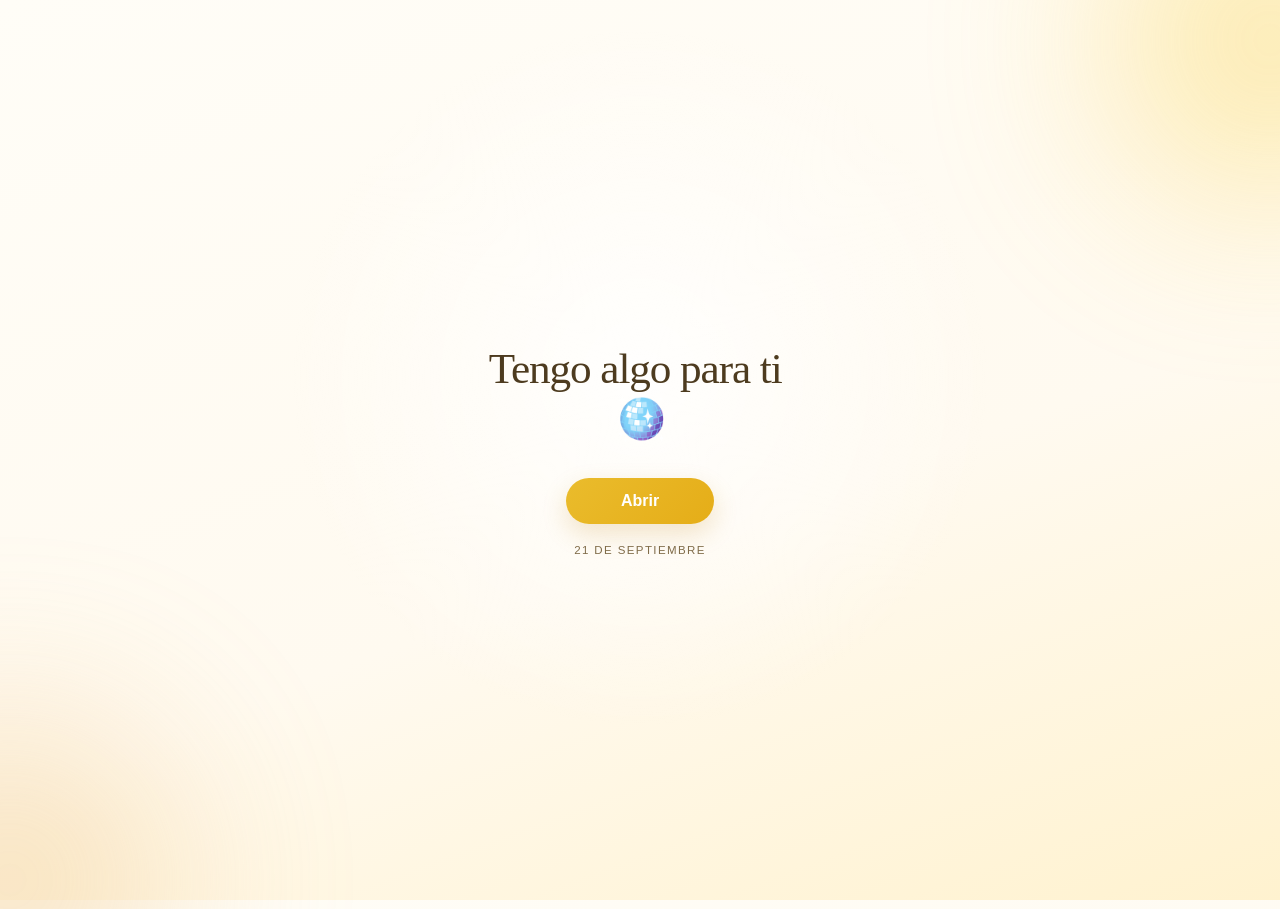
<file: 1/index.html>
<!DOCTYPE html>
<html lang="es">
  <head>
    <meta charset="UTF-8" />
    <meta name="viewport" content="width=device-width, initial-scale=1.0" />
    <meta
      name="description"
      content="Un detalle especial para el 21 de septiembre."
    />
    <title>Un detalle para ti</title>
    <link rel="stylesheet" href="style.css" />
  </head>
  <body>
    <main class="app">
      <section class="screen screen--welcome" id="welcome-screen">
        <div class="welcome-card">
          <h1>Tengo algo para ti <span class="heart" aria-label="con cariño"></span>🪩</h1>
          <button class="open-button" id="open-button" type="button">
            Abrir
          </button>
          <p class="welcome-date">21 de septiembre</p>
        </div>
      </section>

      <section
        class="screen screen--message"
        id="message-screen"
        aria-hidden="true"
      >
        <article class="message-card">
          <header class="message-header">
            <p class="eyebrow">21 de septiembre</p>
            <h2 id="recipient-title">para la más homosensual</h2>
          </header>
          <div class="cosmic-scene" id="cosmic-scene">
            <p class="cosmic-title" id="cosmic-title"></p>
            <canvas
              class="universe-canvas"
              id="universe-canvas"
              aria-label="Campo infinito de girasoles bajo un cielo estrellado"
            ></canvas>
          </div>
          <section class="closing-card" aria-label="Mensaje para las más homosexual">
            <span class="closing-petal closing-petal--left" aria-hidden="true"></span>
            <span class="closing-petal closing-petal--right" aria-hidden="true"></span>
            <p class="closing-intro">
              21 de septiembre estas flores amarillas son para ti :3 
            </p>
            <span class="floral-divider" aria-hidden="true"></span>
            <p class="personal-message" id="personal-message">
              gracias por ser ... tu ! 
            </p>
            <p class="signature" id="signature">— Gustavoo</p>
        </article>
      </section>

      <div class="falling-petals" id="falling-petals" aria-hidden="true"></div>
      <button
        class="music-button"
        id="music-button"
        type="button"
        aria-label="Pausar música"
        title="Pausar música"
      >
        ♪
      </button>
      <audio id="background-music" loop preload="metadata">
        <source src="assets/there-is-romance.mp3" type="audio/mpeg" />
      </audio>
    </main>

    <script src="script.js"></script>
  </body>
</html>
</file>
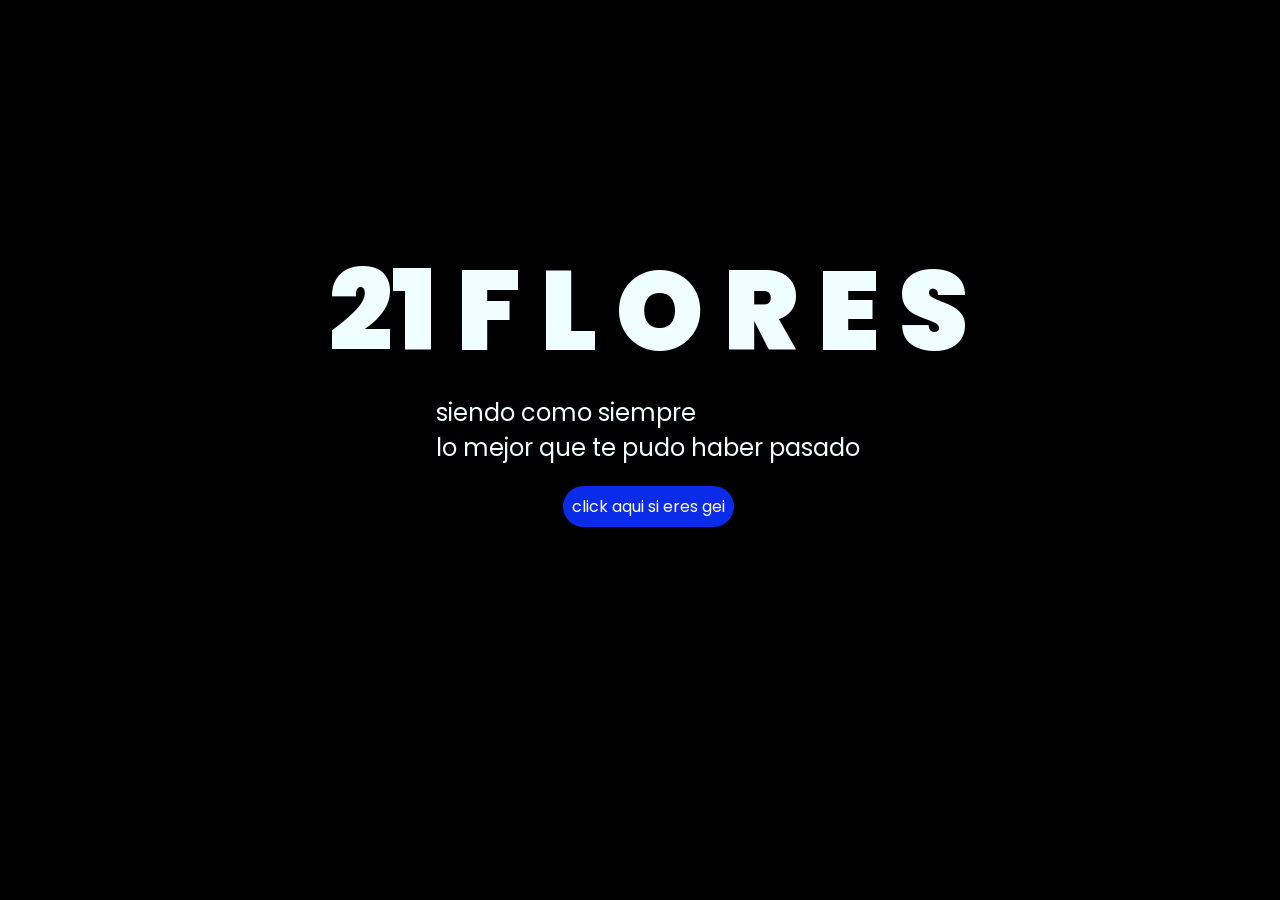
<file: jfekwqjntrqewjntrqewmt2/index.html>
<!DOCTYPE html>
<html lang="es">

<head>
    <meta charset="UTF-8">
    <meta http-equiv="X-UA-Compatible" content="IE=edge">
    <meta name="viewport" content="width=device-width, initial-scale=1.0">
    <link rel="stylesheet" href="css/style.css">
    <link rel="icon" href="img/flowers.png" type="image/x-icon">
    <title>Flowers</title>
</head>

<body>
    <div class="greetings">

        <span>21</span>
        <span>F</span>
        <span>L</span>
        <span>O</span>
        <span>R</span>
        <span>E</span>
        <span>S</span>
    </div>
    <div class="description">
        <span>siendo como siempre</span>
        <span><br><center>lo mejor que te pudo haber pasado</center></span>
    </div>
    <div class="button">
        <button class="botones">
            <a href="flower.html" style="color: #fff;">click aqui si eres gei</a>
        </button>
    </div>

</body>

</html>
</file>
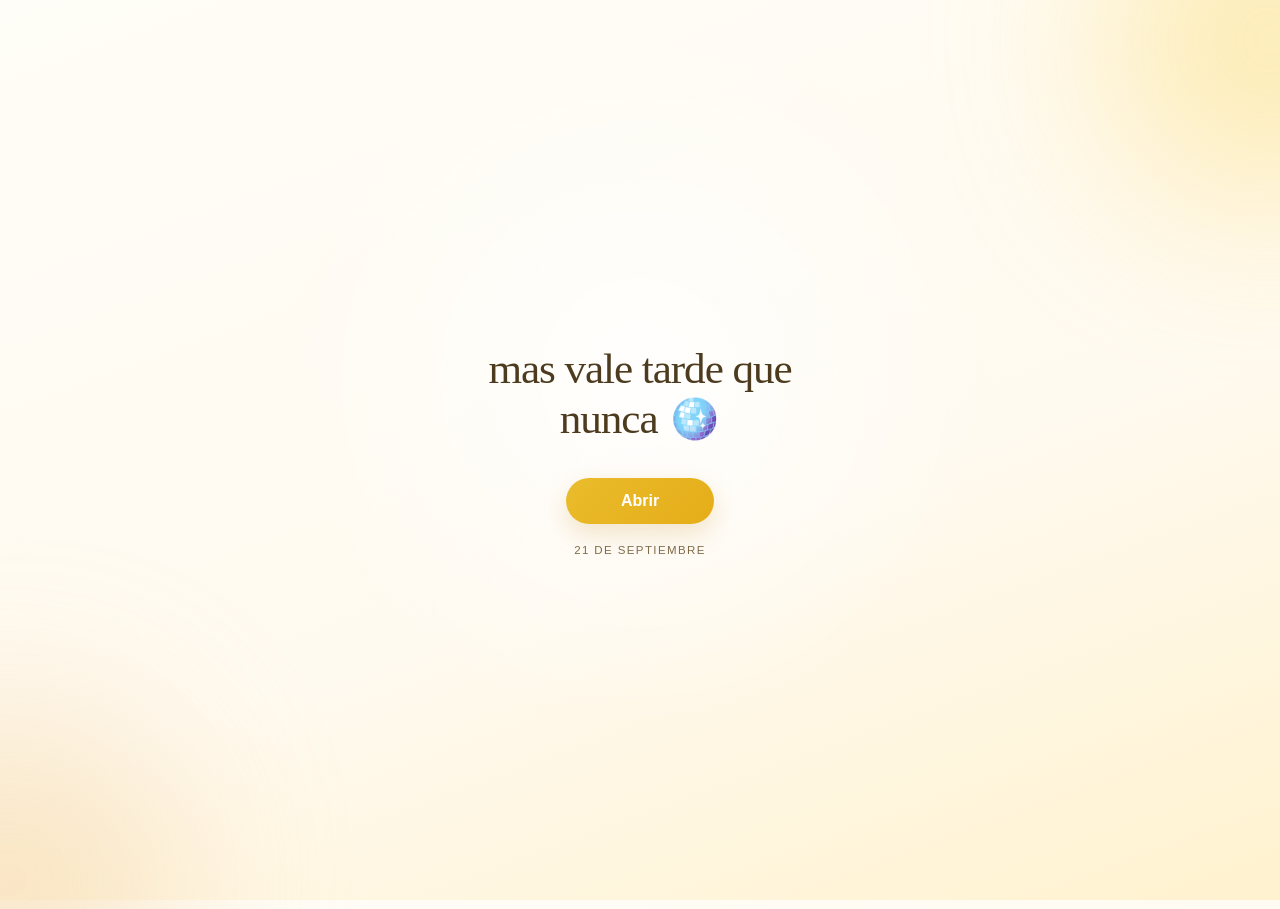
<file: qjtenbrhqjwbsfn12lkt/index.html>
<!DOCTYPE html>
<html lang="es">
  <head>
    <meta charset="UTF-8" />
    <meta name="viewport" content="width=device-width, initial-scale=1.0" />
    <meta
      name="description"
      content="Un detalle especial para el 21 de septiembre."
    />
    <title>Un detalle para ti</title>
    <link rel="stylesheet" href="style.css" />
  </head>
  <body>
    <main class="app">
      <section class="screen screen--welcome" id="welcome-screen">
        <div class="welcome-card">
          <h1>mas vale tarde que nunca <span class="heart" aria-label="con cariño"></span>🪩</h1>
          <button class="open-button" id="open-button" type="button">
            Abrir
          </button>
          <p class="welcome-date">21 de septiembre</p>
        </div>
      </section>

      <section
        class="screen screen--message"
        id="message-screen"
        aria-hidden="true"
      >
        <article class="message-card">
          <header class="message-header">
            <p class="eyebrow">21 de septiembre</p>
            <h2 id="recipient-title">un pequeñito detalle</h2>
          </header>
          <div class="cosmic-scene" id="cosmic-scene">
            <p class="cosmic-title" id="cosmic-title"></p>
            <canvas
              class="universe-canvas"
              id="universe-canvas"
              aria-label="Campo infinito de girasoles bajo un cielo estrellado"
            ></canvas>
          </div>
          <section class="closing-card" aria-label="Mensaje para las más homosexual">
            <span class="closing-petal closing-petal--left" aria-hidden="true"></span>
            <span class="closing-petal closing-petal--right" aria-hidden="true"></span>
            <p class="closing-intro">
              estas flores amarillas son para tiiii taaaaa (tati alrevez xd)  :3
            </p>
            <span class="floral-divider" aria-hidden="true"></span>
            <p class="personal-message" id="personal-message">
              gracias por ser ... tu ! 
            </p>
            <p class="signature" id="signature">— Gustavoo</p>
        </article>
      </section>

      <div class="falling-petals" id="falling-petals" aria-hidden="true"></div>
      <button
        class="music-button"
        id="music-button"
        type="button"
        aria-label="Pausar música"
        title="Pausar música"
      >
        ♪
      </button>
      <audio id="background-music" loop preload="metadata">
        <source src="assets/there-is-romance.mp3" type="audio/mpeg" />
      </audio>
    </main>

    <script src="script.js"></script>
  </body>
</html>
</file>
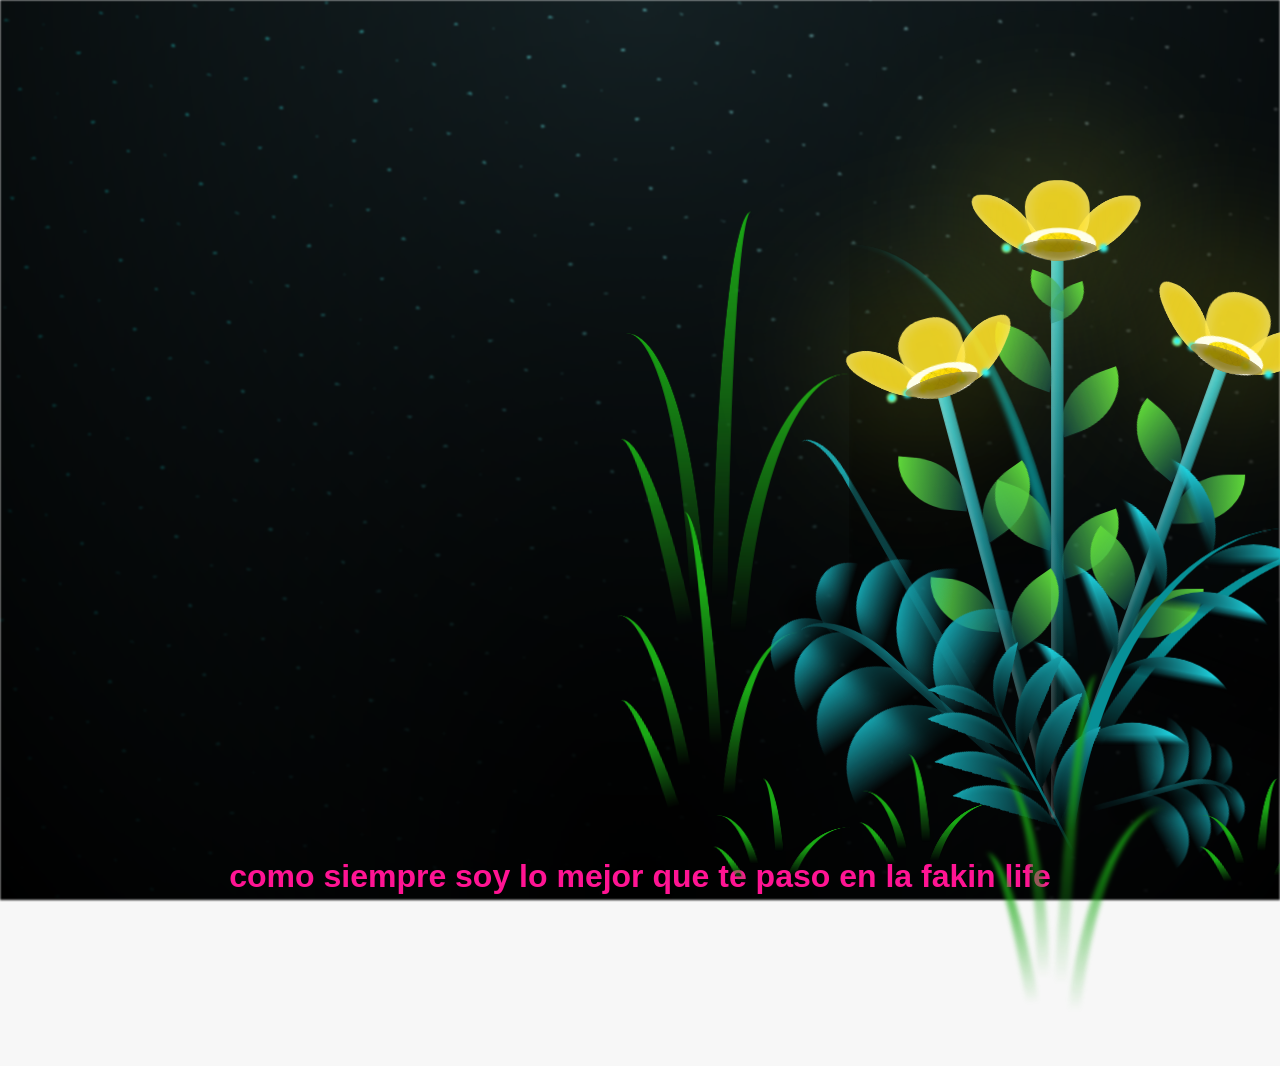
<file: jfekwqjntrqewjntrqewmt2/flower.html>
<!DOCTYPE html>
<html lang="es">
  <head>
    <meta charset="UTF-8" />
    <meta http-equiv="X-UA-Compatible" content="IE=edge" />
    <meta name="viewport" content="width=device-width, initial-scale=1.0" />
    <link rel="stylesheet" href="css/main.css" />
    <link rel="icon" href="img/flowers.png" type="image/x-icon" />
    <title>Flower</title>
  </head>
  <body class="container">
    <audio src="sound/Terapia.mp3" autoplay></audio>
    <div id="lyrics">
    </div>
    <!-- ===== TEXTO MARICIELO ===== -->
<center><h1 id="maricielo">
    como siempre soy lo mejor que te paso en la fakin life
</h1></center>

<style>
    #maricielo {
        margin: 0;
        padding: 0;
        color: #ff0000;
        animation: maricieloColores 11s linear forwards;
    }

    /* Animación exclusiva para #maricielo */
    @keyframes maricieloColores {

        0% {
            color: #ff0000; /* Rojo */
        }

        14% {
            color: #ff7a00; /* Naranja */
        }

        28% {
            color: #ffff00; /* Amarillo */
        }

        42% {
            color: #00ff00; /* Verde */
        }

        57% {
            color: #00ffff; /* Cian */
        }

        71% {
            color: #0080ff; /* Azul */
        }

        85% {
            color: #8a2be2; /* Morado */
        }

        100% {
            color: #ff1493; /* Rosado */
        }
    }

    /* Cuando termina, desaparece */
    #maricielo.maricieloOculto {
        display: none;
    }
</style>

<script>
    // Espera 5 segundos y oculta SOLO #maricielo
    setTimeout(function () {
        const maricielo = document.getElementById("maricielo");

        if (maricielo) {
            maricielo.classList.add("maricieloOculto");
        }
    }, 5000);
</script>
<!-- ===== FIN TEXTO MARICIELO ===== -->
    <div class="night"></div>
    <div class="flowers">
      <div class="flower flower--1">
        <div class="flower__leafs flower__leafs--1">
          <div class="flower__leaf flower__leaf--1"></div>
          <div class="flower__leaf flower__leaf--2"></div>
          <div class="flower__leaf flower__leaf--3"></div>
          <div class="flower__leaf flower__leaf--4"></div>
          <div class="flower__white-circle"></div>

          <div class="flower__light flower__light--1"></div>
          <div class="flower__light flower__light--2"></div>
          <div class="flower__light flower__light--3"></div>
          <div class="flower__light flower__light--4"></div>
          <div class="flower__light flower__light--5"></div>
          <div class="flower__light flower__light--6"></div>
          <div class="flower__light flower__light--7"></div>
          <div class="flower__light flower__light--8"></div>
        </div>
        <div class="flower__line">
          <div class="flower__line__leaf flower__line__leaf--1"></div>
          <div class="flower__line__leaf flower__line__leaf--2"></div>
          <div class="flower__line__leaf flower__line__leaf--3"></div>
          <div class="flower__line__leaf flower__line__leaf--4"></div>
          <div class="flower__line__leaf flower__line__leaf--5"></div>
          <div class="flower__line__leaf flower__line__leaf--6"></div>
        </div>
      </div>

      <div class="flower flower--2">
        <div class="flower__leafs flower__leafs--2">
          <div class="flower__leaf flower__leaf--1"></div>
          <div class="flower__leaf flower__leaf--2"></div>
          <div class="flower__leaf flower__leaf--3"></div>
          <div class="flower__leaf flower__leaf--4"></div>
          <div class="flower__white-circle"></div>

          <div class="flower__light flower__light--1"></div>
          <div class="flower__light flower__light--2"></div>
          <div class="flower__light flower__light--3"></div>
          <div class="flower__light flower__light--4"></div>
          <div class="flower__light flower__light--5"></div>
          <div class="flower__light flower__light--6"></div>
          <div class="flower__light flower__light--7"></div>
          <div class="flower__light flower__light--8"></div>
        </div>
        <div class="flower__line">
          <div class="flower__line__leaf flower__line__leaf--1"></div>
          <div class="flower__line__leaf flower__line__leaf--2"></div>
          <div class="flower__line__leaf flower__line__leaf--3"></div>
          <div class="flower__line__leaf flower__line__leaf--4"></div>
        </div>
      </div>

      <div class="flower flower--3">
        <div class="flower__leafs flower__leafs--3">
          <div class="flower__leaf flower__leaf--1"></div>
          <div class="flower__leaf flower__leaf--2"></div>
          <div class="flower__leaf flower__leaf--3"></div>
          <div class="flower__leaf flower__leaf--4"></div>
          <div class="flower__white-circle"></div>

          <div class="flower__light flower__light--1"></div>
          <div class="flower__light flower__light--2"></div>
          <div class="flower__light flower__light--3"></div>
          <div class="flower__light flower__light--4"></div>
          <div class="flower__light flower__light--5"></div>
          <div class="flower__light flower__light--6"></div>
          <div class="flower__light flower__light--7"></div>
          <div class="flower__light flower__light--8"></div>
        </div>
        <div class="flower__line">
          <div class="flower__line__leaf flower__line__leaf--1"></div>
          <div class="flower__line__leaf flower__line__leaf--2"></div>
          <div class="flower__line__leaf flower__line__leaf--3"></div>
          <div class="flower__line__leaf flower__line__leaf--4"></div>
        </div>
      </div>

      <div class="grow-ans" style="--d: 1.2s">
        <div class="flower__g-long">
          <div class="flower__g-long__top"></div>
          <div class="flower__g-long__bottom"></div>
        </div>
      </div>

      <div class="growing-grass">
        <div class="flower__grass flower__grass--1">
          <div class="flower__grass--top"></div>
          <div class="flower__grass--bottom"></div>
          <div class="flower__grass__leaf flower__grass__leaf--1"></div>
          <div class="flower__grass__leaf flower__grass__leaf--2"></div>
          <div class="flower__grass__leaf flower__grass__leaf--3"></div>
          <div class="flower__grass__leaf flower__grass__leaf--4"></div>
          <div class="flower__grass__leaf flower__grass__leaf--5"></div>
          <div class="flower__grass__leaf flower__grass__leaf--6"></div>
          <div class="flower__grass__leaf flower__grass__leaf--7"></div>
          <div class="flower__grass__leaf flower__grass__leaf--8"></div>
          <div class="flower__grass__overlay"></div>
        </div>
      </div>

      <div class="growing-grass">
        <div class="flower__grass flower__grass--2">
          <div class="flower__grass--top"></div>
          <div class="flower__grass--bottom"></div>
          <div class="flower__grass__leaf flower__grass__leaf--1"></div>
          <div class="flower__grass__leaf flower__grass__leaf--2"></div>
          <div class="flower__grass__leaf flower__grass__leaf--3"></div>
          <div class="flower__grass__leaf flower__grass__leaf--4"></div>
          <div class="flower__grass__leaf flower__grass__leaf--5"></div>
          <div class="flower__grass__leaf flower__grass__leaf--6"></div>
          <div class="flower__grass__leaf flower__grass__leaf--7"></div>
          <div class="flower__grass__leaf flower__grass__leaf--8"></div>
          <div class="flower__grass__overlay"></div>
        </div>
      </div>

      <div class="grow-ans" style="--d: 2.4s">
        <div class="flower__g-right flower__g-right--1">
          <div class="leaf"></div>
        </div>
      </div>

      <div class="grow-ans" style="--d: 2.8s">
        <div class="flower__g-right flower__g-right--2">
          <div class="leaf"></div>
        </div>
      </div>

      <div class="grow-ans" style="--d: 2.8s">
        <div class="flower__g-front">
          <div
            class="flower__g-front__leaf-wrapper flower__g-front__leaf-wrapper--1"
          >
            <div class="flower__g-front__leaf"></div>
          </div>
          <div
            class="flower__g-front__leaf-wrapper flower__g-front__leaf-wrapper--2"
          >
            <div class="flower__g-front__leaf"></div>
          </div>
          <div
            class="flower__g-front__leaf-wrapper flower__g-front__leaf-wrapper--3"
          >
            <div class="flower__g-front__leaf"></div>
          </div>
          <div
            class="flower__g-front__leaf-wrapper flower__g-front__leaf-wrapper--4"
          >
            <div class="flower__g-front__leaf"></div>
          </div>
          <div
            class="flower__g-front__leaf-wrapper flower__g-front__leaf-wrapper--5"
          >
            <div class="flower__g-front__leaf"></div>
          </div>
          <div
            class="flower__g-front__leaf-wrapper flower__g-front__leaf-wrapper--6"
          >
            <div class="flower__g-front__leaf"></div>
          </div>
          <div
            class="flower__g-front__leaf-wrapper flower__g-front__leaf-wrapper--7"
          >
            <div class="flower__g-front__leaf"></div>
          </div>
          <div
            class="flower__g-front__leaf-wrapper flower__g-front__leaf-wrapper--8"
          >
            <div class="flower__g-front__leaf"></div>
          </div>
          <div class="flower__g-front__line"></div>
        </div>
      </div>

      <div class="grow-ans" style="--d: 3.2s">
        <div class="flower__g-fr">
          <div class="leaf"></div>
          <div class="flower__g-fr__leaf flower__g-fr__leaf--1"></div>
          <div class="flower__g-fr__leaf flower__g-fr__leaf--2"></div>
          <div class="flower__g-fr__leaf flower__g-fr__leaf--3"></div>
          <div class="flower__g-fr__leaf flower__g-fr__leaf--4"></div>
          <div class="flower__g-fr__leaf flower__g-fr__leaf--5"></div>
          <div class="flower__g-fr__leaf flower__g-fr__leaf--6"></div>
          <div class="flower__g-fr__leaf flower__g-fr__leaf--7"></div>
          <div class="flower__g-fr__leaf flower__g-fr__leaf--8"></div>
        </div>
      </div>

      <div class="long-g long-g--0">
        <div class="grow-ans" style="--d: 3s">
          <div class="leaf leaf--0"></div>
        </div>
        <div class="grow-ans" style="--d: 2.2s">
          <div class="leaf leaf--1"></div>
        </div>
        <div class="grow-ans" style="--d: 3.4s">
          <div class="leaf leaf--2"></div>
        </div>
        <div class="grow-ans" style="--d: 3.6s">
          <div class="leaf leaf--3"></div>
        </div>
      </div>

      <div class="long-g long-g--1">
        <div class="grow-ans" style="--d: 3.6s">
          <div class="leaf leaf--0"></div>
        </div>
        <div class="grow-ans" style="--d: 3.8s">
          <div class="leaf leaf--1"></div>
        </div>
        <div class="grow-ans" style="--d: 4s">
          <div class="leaf leaf--2"></div>
        </div>
        <div class="grow-ans" style="--d: 4.2s">
          <div class="leaf leaf--3"></div>
        </div>
      </div>

      <div class="long-g long-g--2">
        <div class="grow-ans" style="--d: 4s">
          <div class="leaf leaf--0"></div>
        </div>
        <div class="grow-ans" style="--d: 4.2s">
          <div class="leaf leaf--1"></div>
        </div>
        <div class="grow-ans" style="--d: 4.4s">
          <div class="leaf leaf--2"></div>
        </div>
        <div class="grow-ans" style="--d: 4.6s">
          <div class="leaf leaf--3"></div>
        </div>
      </div>

      <div class="long-g long-g--3">
        <div class="grow-ans" style="--d: 4s">
          <div class="leaf leaf--0"></div>
        </div>
        <div class="grow-ans" style="--d: 4.2s">
          <div class="leaf leaf--1"></div>
        </div>
        <div class="grow-ans" style="--d: 3s">
          <div class="leaf leaf--2"></div>
        </div>
        <div class="grow-ans" style="--d: 3.6s">
          <div class="leaf leaf--3"></div>
        </div>
      </div>

      <div class="long-g long-g--4">
        <div class="grow-ans" style="--d: 4s">
          <div class="leaf leaf--0"></div>
        </div>
        <div class="grow-ans" style="--d: 4.2s">
          <div class="leaf leaf--1"></div>
        </div>
        <div class="grow-ans" style="--d: 3s">
          <div class="leaf leaf--2"></div>
        </div>
        <div class="grow-ans" style="--d: 3.6s">
          <div class="leaf leaf--3"></div>
        </div>
      </div>

      <div class="long-g long-g--5">
        <div class="grow-ans" style="--d: 4s">
          <div class="leaf leaf--0"></div>
        </div>
        <div class="grow-ans" style="--d: 4.2s">
          <div class="leaf leaf--1"></div>
        </div>
        <div class="grow-ans" style="--d: 3s">
          <div class="leaf leaf--2"></div>
        </div>
        <div class="grow-ans" style="--d: 3.6s">
          <div class="leaf leaf--3"></div>
        </div>
      </div>

      <div class="long-g long-g--6">
        <div class="grow-ans" style="--d: 4.2s">
          <div class="leaf leaf--0"></div>
        </div>
        <div class="grow-ans" style="--d: 4.4s">
          <div class="leaf leaf--1"></div>
        </div>
        <div class="grow-ans" style="--d: 4.6s">
          <div class="leaf leaf--2"></div>
        </div>
        <div class="grow-ans" style="--d: 4.8s">
          <div class="leaf leaf--3"></div>
        </div>
      </div>

      <div class="long-g long-g--7">
        <div class="grow-ans" style="--d: 3s">
          <div class="leaf leaf--0"></div>
        </div>
        <div class="grow-ans" style="--d: 3.2s">
          <div class="leaf leaf--1"></div>
        </div>
        <div class="grow-ans" style="--d: 3.5s">
          <div class="leaf leaf--2"></div>
        </div>
        <div class="grow-ans" style="--d: 3.6s">
          <div class="leaf leaf--3"></div>
        </div>
      </div>
    </div>
    <script src="anim.js"></script>
    <script src="main.js"></script>
  </body>
</html>
</file>
<file: 1/style.css>
:root {
  --background: #fffaf0;
  --surface: rgba(255, 255, 255, 0.72);
  --text: #4d3b1f;
  --muted: #806c49;
  --accent: #e5ad18;
  --accent-dark: #bd8410;
}

* {
  box-sizing: border-box;
}

body {
  margin: 0;
  min-width: 320px;
  min-height: 100vh;
  min-height: 100svh;
  overflow: hidden;
  color: var(--text);
  font-family: Georgia, "Times New Roman", serif;
  background:
    radial-gradient(circle at 50% 42%, rgba(255, 255, 255, 0.88), transparent 42%),
    linear-gradient(160deg, #fffdf7 0%, var(--background) 58%, #fff2cf 100%);
}

body::before,
body::after {
  position: fixed;
  z-index: -1;
  width: 320px;
  height: 320px;
  content: "";
  border-radius: 50%;
  filter: blur(95px);
  opacity: 0.42;
}

body::before {
  top: -120px;
  right: -150px;
  background: #f9d34f;
}

body::after {
  bottom: -140px;
  left: -150px;
  background: #efc47f;
}

.app {
  position: relative;
  min-height: 100vh;
  min-height: 100svh;
}

.screen {
  position: absolute;
  z-index: 2;
  inset: 0;
  display: grid;
  place-items: center;
  padding: 24px;
  text-align: center;
  transition:
    opacity 0.6s ease,
    filter 0.6s ease,
    transform 0.6s ease,
    visibility 0s linear 0.6s;
}

.welcome-card,
.message-card {
  position: relative;
  z-index: 2;
}

.welcome-card {
  width: min(100%, 380px);
  padding: 24px 8px;
}

.eyebrow {
  margin: 0 0 18px;
  color: var(--muted);
  font-family: Arial, sans-serif;
  font-size: 0.75rem;
  letter-spacing: 0.16em;
  text-transform: uppercase;
}

.welcome-date {
  margin: 20px 0 0;
  color: var(--muted);
  font-family: Arial, sans-serif;
  font-size: 0.72rem;
  letter-spacing: 0.12em;
  text-transform: uppercase;
}

h1,
h2 {
  margin: 0;
  font-weight: 500;
  line-height: 1.15;
}

h1 {
  max-width: 330px;
  margin-inline: auto;
  font-size: clamp(2rem, 9.5vw, 2.7rem);
  letter-spacing: -0.025em;
}

.heart {
  display: inline-block;
  color: #d99c10;
  font-family: Arial, sans-serif;
  font-size: 0.85em;
}

h2 {
  font-size: clamp(2.1rem, 11vw, 3rem);
}

.open-button {
  min-width: 148px;
  margin-top: 34px;
  padding: 14px 32px;
  border: 0;
  border-radius: 999px;
  color: #fff;
  font: 600 1rem Arial, sans-serif;
  background: linear-gradient(135deg, #eabc2c, var(--accent));
  box-shadow: 0 10px 26px rgba(189, 132, 16, 0.2);
  cursor: pointer;
}

.open-button:hover {
  background: var(--accent-dark);
}

.open-button:focus-visible {
  outline: 3px solid rgba(77, 59, 31, 0.35);
  outline-offset: 4px;
}

.screen--message {
  align-items: start;
  padding: 0;
  overflow-y: auto;
  visibility: hidden;
  opacity: 0;
  color: #fff5cf;
  background:
    radial-gradient(circle at 50% 38%, rgba(176, 126, 18, 0.16), transparent 30%),
    linear-gradient(180deg, #020303 0%, #050403 58%, #020202 100%);
  filter: blur(12px);
  transform: scale(1.02);
  pointer-events: none;
}

.screen--message .eyebrow {
  color: #d8bc69;
}

.message-card {
  width: 100%;
  margin: auto;
  padding: 18px 0 34px;
  color: #fff5cf;
}

.message-header {
  padding: 0 18px;
}

.message-header .eyebrow {
  margin-bottom: 10px;
}

.cosmic-scene {
  position: relative;
  width: 100%;
  height: 548px;
  margin: 8px auto 14px;
  overflow: visible;
  opacity: 0;
  transform: translateY(70px);
}

.cosmic-scene::before {
  content: none;
}

.cosmic-title {
  position: absolute;
  z-index: 4;
  top: 2px;
  left: 50%;
  width: 90%;
  margin: 0;
  color: #ffe36b;
  font: 1.18rem/1.35 "Segoe Print", "Comic Sans MS", cursive !important;
  letter-spacing: 0.04em;
  transform: translateX(-50%);
  text-shadow:
    0 0 5px #fff6a5,
    0 0 13px #ffd21f,
    0 0 25px rgba(255, 190, 0, 0.85);
}

.universe-canvas {
  position: absolute;
  z-index: 1;
  top: 28px;
  right: 0;
  bottom: 0;
  left: 0;
  display: block;
  width: 100%;
  height: 520px;
}

.message-header > .eyebrow,
.message-header > h2,
.closing-card {
  opacity: 0;
  transform: translateY(12px);
}

.closing-card {
  position: relative;
  width: 92%;
  max-width: 420px;
  margin: 4px auto 24px;
  padding: 42px 26px 30px;
  overflow: visible;
  border: 1px solid rgba(245, 190, 45, 0.6);
  border-radius: 28px;
  color: #513d20;
  background:
    radial-gradient(circle at 22% 18%, rgba(255, 255, 255, 0.72) 0 1px, transparent 1.5px),
    linear-gradient(145deg, #fffaf0 0%, #f9edcf 100%);
  background-size: 16px 16px, auto;
  box-shadow:
    0 0 8px rgba(255, 210, 70, 0.3),
    0 0 20px rgba(255, 195, 40, 0.18),
    0 0 35px rgba(255, 180, 20, 0.08),
    0 18px 48px rgba(0, 0, 0, 0.26);
  isolation: isolate;
}

.closing-card::before,
.closing-card::after {
  position: absolute;
  z-index: -1;
  width: 86px;
  height: 86px;
  content: "";
  background: url("assets/girasol-joven.png") center / contain no-repeat;
  filter: drop-shadow(0 5px 8px rgba(107, 71, 10, 0.18));
  pointer-events: none;
}

.closing-card::before {
  top: -34px;
  left: -24px;
  transform: rotate(-12deg);
}

.closing-card::after {
  right: -24px;
  bottom: -34px;
  transform: rotate(14deg) scale(0.92);
}

.closing-card > p,
.floral-divider {
  position: relative;
  z-index: 1;
}

.closing-card .closing-intro {
  margin: 0;
  font-size: 1rem;
  line-height: 1.55;
}

.closing-card .personal-message {
  margin: 18px 0 0 !important;
  color: #59401d;
  font-size: clamp(1.15rem, 5.2vw, 1.38rem) !important;
  font-style: italic;
  line-height: 1.55 !important;
}

.closing-card .personal-message::before {
  margin-right: 3px;
  color: rgba(194, 139, 18, 0.52);
  font-size: 1.8em;
  line-height: 0;
  content: "“";
  vertical-align: -0.18em;
}

.closing-card .signature {
  margin: 22px 0 0;
  color: #79613b;
  font-size: 0.92rem;
  letter-spacing: 0.05em;
}

.floral-divider {
  display: block;
  width: 54px;
  height: 1px;
  margin: 20px auto 0;
  background: linear-gradient(90deg, transparent, #d9ad3d, transparent);
}

.floral-divider::after {
  position: absolute;
  top: 50%;
  left: 50%;
  width: 7px;
  height: 7px;
  content: "";
  border-radius: 50%;
  background: #e0b536;
  box-shadow: 0 0 0 3px #fff4cf;
  transform: translate(-50%, -50%);
}

.closing-petal {
  position: absolute;
  z-index: 0;
  width: 14px;
  height: 8px;
  border-radius: 100% 0 100% 0;
  background: rgba(239, 185, 38, 0.52);
  pointer-events: none;
}

.closing-petal--left {
  bottom: 24px;
  left: 24px;
  transform: rotate(24deg);
}

.closing-petal--right {
  top: 28px;
  right: 28px;
  transform: rotate(-28deg) scale(0.8);
}

/* GENERATOR_ONLY_START */
.generator-panel {
  width: 92%;
  max-width: 520px;
  margin: 54px auto 24px;
  padding: 30px 22px 26px;
  border: 1px solid rgba(235, 188, 55, 0.34);
  border-radius: 26px;
  color: #fff4cf;
  text-align: left;
  background:
    radial-gradient(circle at 100% 0%, rgba(229, 173, 24, 0.12), transparent 34%),
    rgba(12, 10, 6, 0.88);
  box-shadow: 0 18px 50px rgba(0, 0, 0, 0.28);
}

.generator-eyebrow {
  margin: 0 0 8px;
  color: #d6b85e;
  font: 0.68rem/1.4 Arial, sans-serif;
  letter-spacing: 0.16em;
  text-transform: uppercase;
}

.generator-panel h3 {
  margin: 0 0 24px;
  font-size: clamp(1.45rem, 6vw, 1.85rem);
  font-weight: 500;
  line-height: 1.25;
}

.generator-form {
  display: grid;
  gap: 9px;
}

.generator-form label,
.phrase-field label {
  margin-top: 7px;
  color: #e8d59c;
  font: 600 0.72rem/1.3 Arial, sans-serif;
  letter-spacing: 0.1em;
  text-transform: uppercase;
}

.generator-form input,
.generator-form textarea {
  width: 100%;
  padding: 12px 13px;
  border: 1px solid rgba(222, 180, 69, 0.38);
  border-radius: 13px;
  color: #49381d;
  font: 1rem/1.4 Georgia, "Times New Roman", serif;
  background: #fff9e9;
  outline: none;
  transition:
    border-color 0.2s ease,
    box-shadow 0.2s ease;
}

.generator-form textarea {
  min-height: 104px;
  resize: vertical;
}

.generator-form input:focus,
.generator-form textarea:focus {
  border-color: rgba(238, 190, 48, 0.9);
  box-shadow: 0 0 0 3px rgba(238, 190, 48, 0.14);
}

.phrase-customizer {
  margin-top: 12px;
  padding: 14px;
  border: 1px solid rgba(229, 173, 24, 0.2);
  border-radius: 15px;
  background: rgba(255, 255, 255, 0.035);
}

.phrase-customizer summary {
  color: #f3d66f;
  font: 600 0.88rem/1.4 Arial, sans-serif;
  cursor: pointer;
}

.phrase-customizer > p {
  margin: 8px 0 12px;
  color: #bcae89;
  font: 0.78rem/1.5 Arial, sans-serif;
}

.phrase-fields {
  display: grid;
  gap: 11px;
}

.phrase-field {
  display: grid;
  gap: 5px;
}

.generator-actions {
  display: grid;
  grid-template-columns: 1fr;
  gap: 10px;
  margin-top: 17px;
}

.preview-button,
.download-button {
  min-height: 47px;
  padding: 12px 16px;
  border-radius: 999px;
  font: 700 0.9rem Arial, sans-serif;
  cursor: pointer;
}

.preview-button {
  border: 1px solid rgba(240, 198, 75, 0.5);
  color: #ffe997;
  background: transparent;
}

.download-button {
  border: 0;
  color: #382706;
  background: linear-gradient(135deg, #ffe675, #e7ae18);
  box-shadow: 0 9px 24px rgba(221, 163, 20, 0.2);
}

.preview-button:disabled,
.download-button:disabled {
  opacity: 0.55;
  cursor: wait;
}

.generator-status {
  min-height: 1.3em;
  margin: 5px 0 0;
  color: #ddca91;
  font: 0.78rem/1.4 Arial, sans-serif;
  text-align: center;
}

.share-help {
  margin-top: 18px;
  padding: 18px;
  border: 1px solid rgba(235, 188, 55, 0.22);
  border-radius: 17px;
  color: #d8c99f;
  background: rgba(255, 248, 220, 0.045);
}

.share-help h4 {
  margin: 0 0 9px;
  color: #ffe688;
  font: 600 1rem/1.35 Georgia, "Times New Roman", serif;
}

.share-help p,
.share-help ol {
  margin: 0;
  font: 0.82rem/1.55 Arial, sans-serif;
}

.share-help ol {
  padding: 11px 0 0 20px;
}

.share-help li + li {
  margin-top: 6px;
}

.share-help a {
  color: #ffe171;
  text-decoration-color: rgba(255, 225, 113, 0.55);
  text-underline-offset: 3px;
}

.share-help .youtube-invite {
  margin-top: 15px;
  padding-top: 14px;
  border-top: 1px solid rgba(235, 188, 55, 0.16);
}

.youtube-invite > div {
  min-width: 0;
}

.youtube-invite > div > span {
  display: block;
  color: #cfc09a;
  font: 0.78rem/1.4 Arial, sans-serif;
}

.youtube-channel-link {
  display: inline-flex;
  gap: 7px;
  align-items: center;
  margin-top: 5px;
  font-weight: 700;
}

.youtube-logo {
  flex: 0 0 auto;
  width: 22px;
  height: auto;
}

@media (min-width: 520px) {
  .generator-actions {
    grid-template-columns: 1fr 1.15fr;
  }
}
/* GENERATOR_ONLY_END */

.personal-message {
  margin-top: 20px !important;
  font-style: italic;
}

.signature {
  margin: 30px 0 0;
  font-size: 1.4rem;
}

.music-button {
  position: fixed;
  z-index: 5;
  right: 18px;
  bottom: 18px;
  display: grid;
  width: 42px;
  height: 42px;
  padding: 0;
  place-items: center;
  border: 1px solid rgba(255, 255, 255, 0.75);
  border-radius: 50%;
  color: var(--text);
  font-size: 1.15rem;
  background: rgba(255, 255, 255, 0.78);
  box-shadow: 0 6px 18px rgba(109, 78, 20, 0.14);
  opacity: 0;
  visibility: hidden;
  cursor: pointer;
  backdrop-filter: blur(10px);
  transition:
    opacity 0.4s ease,
    visibility 0s linear 0.4s;
}

.music-button.is-paused {
  opacity: 0.68;
}

.app.is-open .music-button {
  opacity: 1;
  visibility: visible;
  transition-delay: 0.9s, 0s;
}

.falling-petals {
  position: fixed;
  z-index: 1;
  inset: 0;
  overflow: hidden;
  pointer-events: none;
}

.falling-petal {
  position: absolute;
  top: -35px;
  left: var(--left);
  width: var(--size);
  height: calc(var(--size) * 0.58);
  border-radius: 100% 0 100% 0;
  opacity: 0;
  background: linear-gradient(135deg, #ffe067, #e9ac12);
  animation: petal-fall var(--duration) linear var(--delay) infinite paused;
}

@keyframes petal-fall {
  0% {
    opacity: 0;
    transform: translate3d(0, -20px, 0) rotate(0deg);
  }

  12% {
    opacity: 0.75;
  }

  100% {
    opacity: 0.15;
    transform: translate3d(var(--drift), 110svh, 0) rotate(540deg);
  }
}

.app.is-open .screen--welcome {
  visibility: hidden;
  opacity: 0;
  filter: blur(14px);
  transform: scale(0.98);
  pointer-events: none;
}

.app.is-open .screen--message {
  visibility: visible;
  opacity: 1;
  filter: blur(0);
  transform: scale(1);
  pointer-events: auto;
  transition-delay: 0.2s, 0.2s, 0.2s, 0s;
}

.app.is-open .cosmic-scene {
  opacity: 1;
  transform: translateY(0);
  transition:
    opacity 0.7s ease 0.55s,
    transform 0.8s cubic-bezier(0.2, 0.75, 0.25, 1) 0.55s;
}

.app.is-open .message-header > .eyebrow,
.app.is-open .message-header > h2 {
  opacity: 1;
  transform: translateY(0);
  transition:
    opacity 0.55s ease,
    transform 0.55s ease;
}

.app.is-open .message-header > .eyebrow {
  transition-delay: 0.45s;
}

.app.is-open .message-header > h2 {
  transition-delay: 0.58s;
}

.app.is-open .closing-card.is-visible {
  opacity: 1;
  transform: translateY(0);
  transition:
    opacity 0.65s ease 0.06s,
    transform 0.7s cubic-bezier(0.2, 0.75, 0.25, 1) 0.06s;
}

.app.is-open .falling-petal {
  animation-play-state: running;
}

@media (min-width: 600px) {
  .screen {
    padding: 40px;
  }

  .message-card {
    width: min(100%, 720px);
    padding: 48px 40px;
  }

  .cosmic-scene {
    width: min(90vw, 600px);
    height: 648px;
  }

  .universe-canvas {
    height: 620px;
  }

}

@media (prefers-reduced-motion: reduce) {
  .screen,
  .cosmic-scene,
  .message-header > .eyebrow,
  .message-header > h2,
  .closing-card {
    transition-duration: 0.01ms !important;
    transition-delay: 0s !important;
  }

  .falling-petal {
    display: none;
  }

}
</file>
<file: jfekwqjntrqewjntrqewmt2/css/style.css>
@import url('https://fonts.googleapis.com/css2?family=Poppins:ital,wght@0,500;1,900&display=swap');
*{
    font-family: 'Poppins',cursive;
}
body{
    color: azure;
    width: 100%;
    height: 82vh;
    display: flex;
    flex-direction: column;
    align-items: center;
    justify-content: center;
    background-color: black;
    /* padding-top: -30; */
}

.botones{
    padding: 9px;
    border-radius: 80px;
    background-color: transparent;
    border: none;
}

.botones a{
    background-color: #0a2be9;
    padding: 9px;
    border-radius: 80px;
    -webkit-border-radius: 80px;
    -moz-border-radius: 80px;
    -ms-border-radius: 80px;
    -o-border-radius: 80px;

}

.botones a:focus{
    background-color: rgb(50, 194, 194);
}

.greetings{
    font-size: 7rem;
    font-weight: 900;
}
.greetings > span{
    animation: glow 2.5s ease-in-out infinite;
}
@keyframes glow{
    0%, 100%{
        color: #fff;
        text-shadow: 0 0 12px #39c6d6, 0 0 50px #39c6d6, 0 0 100px #39c6d6;
    }
    10%, 90%{
        color: #111;
        text-shadow: none;
    }
}
.greetings > span:nth-child(2){
    animation-delay: .2s ;
}
.greetings > span:nth-child(3){
    animation-delay: .4s ;
}
.greetings > span:nth-child(4){
    animation-delay: .6s;
}
.greetings > span:nth-child(5){
    animation-delay: .8s;
}
.greetings > span:nth-child(6){
    animation-delay: 1s;
}

.description{
    font-size: 1.5rem;
    margin-bottom: 20px;
}

.button a{
    text-decoration: none;
    font-size: 1rem;
    color: #111;
}

@media screen and (max-width:574px){
    .greetings{
        display: block;
        font-size: 4rem;
        font-weight: 800;
        text-align: center;
    }
    .description{
        font-size: 2rem;
    }
    
    .button a{
        font-size: 1rem;
    }
}
</file>
<file: qjtenbrhqjwbsfn12lkt/style.css>
:root {
  --background: #fffaf0;
  --surface: rgba(255, 255, 255, 0.72);
  --text: #4d3b1f;
  --muted: #806c49;
  --accent: #e5ad18;
  --accent-dark: #bd8410;
}

* {
  box-sizing: border-box;
}

body {
  margin: 0;
  min-width: 320px;
  min-height: 100vh;
  min-height: 100svh;
  overflow: hidden;
  color: var(--text);
  font-family: Georgia, "Times New Roman", serif;
  background:
    radial-gradient(circle at 50% 42%, rgba(255, 255, 255, 0.88), transparent 42%),
    linear-gradient(160deg, #fffdf7 0%, var(--background) 58%, #fff2cf 100%);
}

body::before,
body::after {
  position: fixed;
  z-index: -1;
  width: 320px;
  height: 320px;
  content: "";
  border-radius: 50%;
  filter: blur(95px);
  opacity: 0.42;
}

body::before {
  top: -120px;
  right: -150px;
  background: #f9d34f;
}

body::after {
  bottom: -140px;
  left: -150px;
  background: #efc47f;
}

.app {
  position: relative;
  min-height: 100vh;
  min-height: 100svh;
}

.screen {
  position: absolute;
  z-index: 2;
  inset: 0;
  display: grid;
  place-items: center;
  padding: 24px;
  text-align: center;
  transition:
    opacity 0.6s ease,
    filter 0.6s ease,
    transform 0.6s ease,
    visibility 0s linear 0.6s;
}

.welcome-card,
.message-card {
  position: relative;
  z-index: 2;
}

.welcome-card {
  width: min(100%, 380px);
  padding: 24px 8px;
}

.eyebrow {
  margin: 0 0 18px;
  color: var(--muted);
  font-family: Arial, sans-serif;
  font-size: 0.75rem;
  letter-spacing: 0.16em;
  text-transform: uppercase;
}

.welcome-date {
  margin: 20px 0 0;
  color: var(--muted);
  font-family: Arial, sans-serif;
  font-size: 0.72rem;
  letter-spacing: 0.12em;
  text-transform: uppercase;
}

h1,
h2 {
  margin: 0;
  font-weight: 500;
  line-height: 1.15;
}

h1 {
  max-width: 330px;
  margin-inline: auto;
  font-size: clamp(2rem, 9.5vw, 2.7rem);
  letter-spacing: -0.025em;
}

.heart {
  display: inline-block;
  color: #d99c10;
  font-family: Arial, sans-serif;
  font-size: 0.85em;
}

h2 {
  font-size: clamp(2.1rem, 11vw, 3rem);
}

.open-button {
  min-width: 148px;
  margin-top: 34px;
  padding: 14px 32px;
  border: 0;
  border-radius: 999px;
  color: #fff;
  font: 600 1rem Arial, sans-serif;
  background: linear-gradient(135deg, #eabc2c, var(--accent));
  box-shadow: 0 10px 26px rgba(189, 132, 16, 0.2);
  cursor: pointer;
}

.open-button:hover {
  background: var(--accent-dark);
}

.open-button:focus-visible {
  outline: 3px solid rgba(77, 59, 31, 0.35);
  outline-offset: 4px;
}

.screen--message {
  align-items: start;
  padding: 0;
  overflow-y: auto;
  visibility: hidden;
  opacity: 0;
  color: #fff5cf;
  background:
    radial-gradient(circle at 50% 38%, rgba(176, 126, 18, 0.16), transparent 30%),
    linear-gradient(180deg, #020303 0%, #050403 58%, #020202 100%);
  filter: blur(12px);
  transform: scale(1.02);
  pointer-events: none;
}

.screen--message .eyebrow {
  color: #d8bc69;
}

.message-card {
  width: 100%;
  margin: auto;
  padding: 18px 0 34px;
  color: #fff5cf;
}

.message-header {
  padding: 0 18px;
}

.message-header .eyebrow {
  margin-bottom: 10px;
}

.cosmic-scene {
  position: relative;
  width: 100%;
  height: 548px;
  margin: 8px auto 14px;
  overflow: visible;
  opacity: 0;
  transform: translateY(70px);
}

.cosmic-scene::before {
  content: none;
}

.cosmic-title {
  position: absolute;
  z-index: 4;
  top: 2px;
  left: 50%;
  width: 90%;
  margin: 0;
  color: #ffe36b;
  font: 1.18rem/1.35 "Segoe Print", "Comic Sans MS", cursive !important;
  letter-spacing: 0.04em;
  transform: translateX(-50%);
  text-shadow:
    0 0 5px #fff6a5,
    0 0 13px #ffd21f,
    0 0 25px rgba(255, 190, 0, 0.85);
}

.universe-canvas {
  position: absolute;
  z-index: 1;
  top: 28px;
  right: 0;
  bottom: 0;
  left: 0;
  display: block;
  width: 100%;
  height: 520px;
}

.message-header > .eyebrow,
.message-header > h2,
.closing-card {
  opacity: 0;
  transform: translateY(12px);
}

.closing-card {
  position: relative;
  width: 92%;
  max-width: 420px;
  margin: 4px auto 24px;
  padding: 42px 26px 30px;
  overflow: visible;
  border: 1px solid rgba(245, 190, 45, 0.6);
  border-radius: 28px;
  color: #513d20;
  background:
    radial-gradient(circle at 22% 18%, rgba(255, 255, 255, 0.72) 0 1px, transparent 1.5px),
    linear-gradient(145deg, #fffaf0 0%, #f9edcf 100%);
  background-size: 16px 16px, auto;
  box-shadow:
    0 0 8px rgba(255, 210, 70, 0.3),
    0 0 20px rgba(255, 195, 40, 0.18),
    0 0 35px rgba(255, 180, 20, 0.08),
    0 18px 48px rgba(0, 0, 0, 0.26);
  isolation: isolate;
}

.closing-card::before,
.closing-card::after {
  position: absolute;
  z-index: -1;
  width: 86px;
  height: 86px;
  content: "";
  background: url("assets/girasol-joven.png") center / contain no-repeat;
  filter: drop-shadow(0 5px 8px rgba(107, 71, 10, 0.18));
  pointer-events: none;
}

.closing-card::before {
  top: -34px;
  left: -24px;
  transform: rotate(-12deg);
}

.closing-card::after {
  right: -24px;
  bottom: -34px;
  transform: rotate(14deg) scale(0.92);
}

.closing-card > p,
.floral-divider {
  position: relative;
  z-index: 1;
}

.closing-card .closing-intro {
  margin: 0;
  font-size: 1rem;
  line-height: 1.55;
}

.closing-card .personal-message {
  margin: 18px 0 0 !important;
  color: #59401d;
  font-size: clamp(1.15rem, 5.2vw, 1.38rem) !important;
  font-style: italic;
  line-height: 1.55 !important;
}

.closing-card .personal-message::before {
  margin-right: 3px;
  color: rgba(194, 139, 18, 0.52);
  font-size: 1.8em;
  line-height: 0;
  content: "“";
  vertical-align: -0.18em;
}

.closing-card .signature {
  margin: 22px 0 0;
  color: #79613b;
  font-size: 0.92rem;
  letter-spacing: 0.05em;
}

.floral-divider {
  display: block;
  width: 54px;
  height: 1px;
  margin: 20px auto 0;
  background: linear-gradient(90deg, transparent, #d9ad3d, transparent);
}

.floral-divider::after {
  position: absolute;
  top: 50%;
  left: 50%;
  width: 7px;
  height: 7px;
  content: "";
  border-radius: 50%;
  background: #e0b536;
  box-shadow: 0 0 0 3px #fff4cf;
  transform: translate(-50%, -50%);
}

.closing-petal {
  position: absolute;
  z-index: 0;
  width: 14px;
  height: 8px;
  border-radius: 100% 0 100% 0;
  background: rgba(239, 185, 38, 0.52);
  pointer-events: none;
}

.closing-petal--left {
  bottom: 24px;
  left: 24px;
  transform: rotate(24deg);
}

.closing-petal--right {
  top: 28px;
  right: 28px;
  transform: rotate(-28deg) scale(0.8);
}

/* GENERATOR_ONLY_START */
.generator-panel {
  width: 92%;
  max-width: 520px;
  margin: 54px auto 24px;
  padding: 30px 22px 26px;
  border: 1px solid rgba(235, 188, 55, 0.34);
  border-radius: 26px;
  color: #fff4cf;
  text-align: left;
  background:
    radial-gradient(circle at 100% 0%, rgba(229, 173, 24, 0.12), transparent 34%),
    rgba(12, 10, 6, 0.88);
  box-shadow: 0 18px 50px rgba(0, 0, 0, 0.28);
}

.generator-eyebrow {
  margin: 0 0 8px;
  color: #d6b85e;
  font: 0.68rem/1.4 Arial, sans-serif;
  letter-spacing: 0.16em;
  text-transform: uppercase;
}

.generator-panel h3 {
  margin: 0 0 24px;
  font-size: clamp(1.45rem, 6vw, 1.85rem);
  font-weight: 500;
  line-height: 1.25;
}

.generator-form {
  display: grid;
  gap: 9px;
}

.generator-form label,
.phrase-field label {
  margin-top: 7px;
  color: #e8d59c;
  font: 600 0.72rem/1.3 Arial, sans-serif;
  letter-spacing: 0.1em;
  text-transform: uppercase;
}

.generator-form input,
.generator-form textarea {
  width: 100%;
  padding: 12px 13px;
  border: 1px solid rgba(222, 180, 69, 0.38);
  border-radius: 13px;
  color: #49381d;
  font: 1rem/1.4 Georgia, "Times New Roman", serif;
  background: #fff9e9;
  outline: none;
  transition:
    border-color 0.2s ease,
    box-shadow 0.2s ease;
}

.generator-form textarea {
  min-height: 104px;
  resize: vertical;
}

.generator-form input:focus,
.generator-form textarea:focus {
  border-color: rgba(238, 190, 48, 0.9);
  box-shadow: 0 0 0 3px rgba(238, 190, 48, 0.14);
}

.phrase-customizer {
  margin-top: 12px;
  padding: 14px;
  border: 1px solid rgba(229, 173, 24, 0.2);
  border-radius: 15px;
  background: rgba(255, 255, 255, 0.035);
}

.phrase-customizer summary {
  color: #f3d66f;
  font: 600 0.88rem/1.4 Arial, sans-serif;
  cursor: pointer;
}

.phrase-customizer > p {
  margin: 8px 0 12px;
  color: #bcae89;
  font: 0.78rem/1.5 Arial, sans-serif;
}

.phrase-fields {
  display: grid;
  gap: 11px;
}

.phrase-field {
  display: grid;
  gap: 5px;
}

.generator-actions {
  display: grid;
  grid-template-columns: 1fr;
  gap: 10px;
  margin-top: 17px;
}

.preview-button,
.download-button {
  min-height: 47px;
  padding: 12px 16px;
  border-radius: 999px;
  font: 700 0.9rem Arial, sans-serif;
  cursor: pointer;
}

.preview-button {
  border: 1px solid rgba(240, 198, 75, 0.5);
  color: #ffe997;
  background: transparent;
}

.download-button {
  border: 0;
  color: #382706;
  background: linear-gradient(135deg, #ffe675, #e7ae18);
  box-shadow: 0 9px 24px rgba(221, 163, 20, 0.2);
}

.preview-button:disabled,
.download-button:disabled {
  opacity: 0.55;
  cursor: wait;
}

.generator-status {
  min-height: 1.3em;
  margin: 5px 0 0;
  color: #ddca91;
  font: 0.78rem/1.4 Arial, sans-serif;
  text-align: center;
}

.share-help {
  margin-top: 18px;
  padding: 18px;
  border: 1px solid rgba(235, 188, 55, 0.22);
  border-radius: 17px;
  color: #d8c99f;
  background: rgba(255, 248, 220, 0.045);
}

.share-help h4 {
  margin: 0 0 9px;
  color: #ffe688;
  font: 600 1rem/1.35 Georgia, "Times New Roman", serif;
}

.share-help p,
.share-help ol {
  margin: 0;
  font: 0.82rem/1.55 Arial, sans-serif;
}

.share-help ol {
  padding: 11px 0 0 20px;
}

.share-help li + li {
  margin-top: 6px;
}

.share-help a {
  color: #ffe171;
  text-decoration-color: rgba(255, 225, 113, 0.55);
  text-underline-offset: 3px;
}

.share-help .youtube-invite {
  margin-top: 15px;
  padding-top: 14px;
  border-top: 1px solid rgba(235, 188, 55, 0.16);
}

.youtube-invite > div {
  min-width: 0;
}

.youtube-invite > div > span {
  display: block;
  color: #cfc09a;
  font: 0.78rem/1.4 Arial, sans-serif;
}

.youtube-channel-link {
  display: inline-flex;
  gap: 7px;
  align-items: center;
  margin-top: 5px;
  font-weight: 700;
}

.youtube-logo {
  flex: 0 0 auto;
  width: 22px;
  height: auto;
}

@media (min-width: 520px) {
  .generator-actions {
    grid-template-columns: 1fr 1.15fr;
  }
}
/* GENERATOR_ONLY_END */

.personal-message {
  margin-top: 20px !important;
  font-style: italic;
}

.signature {
  margin: 30px 0 0;
  font-size: 1.4rem;
}

.music-button {
  position: fixed;
  z-index: 5;
  right: 18px;
  bottom: 18px;
  display: grid;
  width: 42px;
  height: 42px;
  padding: 0;
  place-items: center;
  border: 1px solid rgba(255, 255, 255, 0.75);
  border-radius: 50%;
  color: var(--text);
  font-size: 1.15rem;
  background: rgba(255, 255, 255, 0.78);
  box-shadow: 0 6px 18px rgba(109, 78, 20, 0.14);
  opacity: 0;
  visibility: hidden;
  cursor: pointer;
  backdrop-filter: blur(10px);
  transition:
    opacity 0.4s ease,
    visibility 0s linear 0.4s;
}

.music-button.is-paused {
  opacity: 0.68;
}

.app.is-open .music-button {
  opacity: 1;
  visibility: visible;
  transition-delay: 0.9s, 0s;
}

.falling-petals {
  position: fixed;
  z-index: 1;
  inset: 0;
  overflow: hidden;
  pointer-events: none;
}

.falling-petal {
  position: absolute;
  top: -35px;
  left: var(--left);
  width: var(--size);
  height: calc(var(--size) * 0.58);
  border-radius: 100% 0 100% 0;
  opacity: 0;
  background: linear-gradient(135deg, #ffe067, #e9ac12);
  animation: petal-fall var(--duration) linear var(--delay) infinite paused;
}

@keyframes petal-fall {
  0% {
    opacity: 0;
    transform: translate3d(0, -20px, 0) rotate(0deg);
  }

  12% {
    opacity: 0.75;
  }

  100% {
    opacity: 0.15;
    transform: translate3d(var(--drift), 110svh, 0) rotate(540deg);
  }
}

.app.is-open .screen--welcome {
  visibility: hidden;
  opacity: 0;
  filter: blur(14px);
  transform: scale(0.98);
  pointer-events: none;
}

.app.is-open .screen--message {
  visibility: visible;
  opacity: 1;
  filter: blur(0);
  transform: scale(1);
  pointer-events: auto;
  transition-delay: 0.2s, 0.2s, 0.2s, 0s;
}

.app.is-open .cosmic-scene {
  opacity: 1;
  transform: translateY(0);
  transition:
    opacity 0.7s ease 0.55s,
    transform 0.8s cubic-bezier(0.2, 0.75, 0.25, 1) 0.55s;
}

.app.is-open .message-header > .eyebrow,
.app.is-open .message-header > h2 {
  opacity: 1;
  transform: translateY(0);
  transition:
    opacity 0.55s ease,
    transform 0.55s ease;
}

.app.is-open .message-header > .eyebrow {
  transition-delay: 0.45s;
}

.app.is-open .message-header > h2 {
  transition-delay: 0.58s;
}

.app.is-open .closing-card.is-visible {
  opacity: 1;
  transform: translateY(0);
  transition:
    opacity 0.65s ease 0.06s,
    transform 0.7s cubic-bezier(0.2, 0.75, 0.25, 1) 0.06s;
}

.app.is-open .falling-petal {
  animation-play-state: running;
}

@media (min-width: 600px) {
  .screen {
    padding: 40px;
  }

  .message-card {
    width: min(100%, 720px);
    padding: 48px 40px;
  }

  .cosmic-scene {
    width: min(90vw, 600px);
    height: 648px;
  }

  .universe-canvas {
    height: 620px;
  }

}

@media (prefers-reduced-motion: reduce) {
  .screen,
  .cosmic-scene,
  .message-header > .eyebrow,
  .message-header > h2,
  .closing-card {
    transition-duration: 0.01ms !important;
    transition-delay: 0s !important;
  }

  .falling-petal {
    display: none;
  }

}
</file>
<file: jfekwqjntrqewjntrqewmt2/css/main.css>
*,
*::after,
*::before {
  padding: 0;
  margin: 0;
  box-sizing: border-box;
}

:root {
  --dark-color: #000;
}

body {
  display: flex;
  align-items: flex-end;
  justify-content: center;
  min-height: 100vh;
  background-color: var(--dark-color);
  overflow: hidden;
  perspective: 1000px;
}

#lyrics {
  font-size: 28px;
  font-family: "Franklin Gothic Medium", "Arial Narrow", Arial, sans-serif;
  color: white;
  position: absolute;
  margin-bottom: 20%;
  z-index: 1;
  font-weight: bold;
  letter-spacing: 4px;
}
@media only screen and (max-width: 600px) {
  /* Estilos específicos para dispositivos con un ancho máximo de 600px */
  #lyrics {
      font-size: 14px; /* Reduce el tamaño del texto para dispositivos más pequeños */
      margin-bottom: 530px;
      letter-spacing: 3px;
  }

}

.titulo {
  margin-bottom: 180px;
  font-family: "Arial Narrow", Arial, sans-serif;
  color: yellow;
  position: absolute;
  font-weight: bold;
  letter-spacing: 10px;
  opacity: 0;
  animation: fadeIn 3s ease-in-out forwards;
  text-align: center;
}
@keyframes fadeIn {
  from {
    opacity: 0;
  }
  to {
    opacity: 1;
  }
}

.night {
  z-index: -1;
  position: absolute;
  left: 50%;
  top: 0;
  transform: translateX(-50%);
  width: 100%;
  height: 100%;
  filter: blur(0.1vmin);
  background-image: radial-gradient(
      ellipse at top,
      transparent 0%,
      var(--dark-color)
    ),
    radial-gradient(
      ellipse at bottom,
      var(--dark-color),
      rgba(145, 233, 255, 0.2)
    ),
    repeating-linear-gradient(
      220deg,
      rgb(0, 0, 0) 0px,
      rgb(0, 0, 0) 19px,
      transparent 19px,
      transparent 22px
    ),
    repeating-linear-gradient(
      189deg,
      rgb(0, 0, 0) 0px,
      rgb(0, 0, 0) 19px,
      transparent 19px,
      transparent 22px
    ),
    repeating-linear-gradient(
      148deg,
      rgb(0, 0, 0) 0px,
      rgb(0, 0, 0) 19px,
      transparent 19px,
      transparent 22px
    ),
    linear-gradient(90deg, rgb(0, 255, 250), rgb(240, 240, 240));
}

.flowers {
  position: relative;
  transform: scale(0.9);
  /*margin-bottom: 100px;
  */
}

@media only screen and (max-width: 600px) {
  /* Estilos específicos para dispositivos con un ancho máximo de 600px */
.flowers {
      font-size: 14px;
      margin-bottom: 35%;
      letter-spacing: 3px;
      transform: scale(1.0);
}

}

.flower {
  position: absolute;
  bottom: 10vmin;
  transform-origin: bottom center;
  z-index: 10;
  --fl-speed: 0.8s;
}
.flower--1 {
  -webkit-animation: moving-flower-1 4s linear infinite;
  animation: moving-flower-1 4s linear infinite;
}
.flower--1 .flower__line {
  height: 70vmin;
  -webkit-animation-delay: 0.3s;
  animation-delay: 0.3s;
}
.flower--1 .flower__line__leaf--1 {
  -webkit-animation: blooming-leaf-right var(--fl-speed) 1.6s backwards;
  animation: blooming-leaf-right var(--fl-speed) 1.6s backwards;
}
.flower--1 .flower__line__leaf--2 {
  -webkit-animation: blooming-leaf-right var(--fl-speed) 1.4s backwards;
  animation: blooming-leaf-right var(--fl-speed) 1.4s backwards;
}
.flower--1 .flower__line__leaf--3 {
  -webkit-animation: blooming-leaf-left var(--fl-speed) 1.2s backwards;
  animation: blooming-leaf-left var(--fl-speed) 1.2s backwards;
}
.flower--1 .flower__line__leaf--4 {
  -webkit-animation: blooming-leaf-left var(--fl-speed) 1s backwards;
  animation: blooming-leaf-left var(--fl-speed) 1s backwards;
}
.flower--1 .flower__line__leaf--5 {
  -webkit-animation: blooming-leaf-right var(--fl-speed) 1.8s backwards;
  animation: blooming-leaf-right var(--fl-speed) 1.8s backwards;
}
.flower--1 .flower__line__leaf--6 {
  -webkit-animation: blooming-leaf-left var(--fl-speed) 2s backwards;
  animation: blooming-leaf-left var(--fl-speed) 2s backwards;
}
.flower--2 {
  left: 50%;
  transform: rotate(20deg);
  -webkit-animation: moving-flower-2 4s linear infinite;
  animation: moving-flower-2 4s linear infinite;
}
.flower--2 .flower__line {
  height: 60vmin;
  -webkit-animation-delay: 0.6s;
  animation-delay: 0.6s;
}
.flower--2 .flower__line__leaf--1 {
  -webkit-animation: blooming-leaf-right var(--fl-speed) 1.9s backwards;
  animation: blooming-leaf-right var(--fl-speed) 1.9s backwards;
}
.flower--2 .flower__line__leaf--2 {
  -webkit-animation: blooming-leaf-right var(--fl-speed) 1.7s backwards;
  animation: blooming-leaf-right var(--fl-speed) 1.7s backwards;
}
.flower--2 .flower__line__leaf--3 {
  -webkit-animation: blooming-leaf-left var(--fl-speed) 1.5s backwards;
  animation: blooming-leaf-left var(--fl-speed) 1.5s backwards;
}
.flower--2 .flower__line__leaf--4 {
  -webkit-animation: blooming-leaf-left var(--fl-speed) 1.3s backwards;
  animation: blooming-leaf-left var(--fl-speed) 1.3s backwards;
}
.flower--3 {
  left: 50%;
  transform: rotate(-15deg);
  -webkit-animation: moving-flower-3 4s linear infinite;
  animation: moving-flower-3 4s linear infinite;
}
.flower--3 .flower__line {
  -webkit-animation-delay: 0.9s;
  animation-delay: 0.9s;
}
.flower--3 .flower__line__leaf--1 {
  -webkit-animation: blooming-leaf-right var(--fl-speed) 2.5s backwards;
  animation: blooming-leaf-right var(--fl-speed) 2.5s backwards;
}
.flower--3 .flower__line__leaf--2 {
  -webkit-animation: blooming-leaf-right var(--fl-speed) 2.3s backwards;
  animation: blooming-leaf-right var(--fl-speed) 2.3s backwards;
}
.flower--3 .flower__line__leaf--3 {
  -webkit-animation: blooming-leaf-left var(--fl-speed) 2.1s backwards;
  animation: blooming-leaf-left var(--fl-speed) 2.1s backwards;
}
.flower--3 .flower__line__leaf--4 {
  -webkit-animation: blooming-leaf-left var(--fl-speed) 1.9s backwards;
  animation: blooming-leaf-left var(--fl-speed) 1.9s backwards;
}
.flower__leafs {
  position: relative;
  -webkit-animation: blooming-flower 2s backwards;
  animation: blooming-flower 2s backwards;
}
.flower__leafs--1 {
  -webkit-animation-delay: 1.1s;
  animation-delay: 1.1s;
}
.flower__leafs--2 {
  -webkit-animation-delay: 1.4s;
  animation-delay: 1.4s;
}
.flower__leafs--3 {
  -webkit-animation-delay: 1.7s;
  animation-delay: 1.7s;
}
.flower__leafs::after {
  content: "";
  position: absolute;
  left: 0;
  top: 0;
  transform: translate(-50%, -100%);
  width: 8vmin;
  height: 8vmin;
  background-color: #f9fd25;
  /* background-color: #fd2525; */
  filter: blur(10vmin);
}
.flower__leaf {
  position: absolute;
  bottom: 0;
  left: 50%;
  width: 8vmin;
  height: 11vmin;
  border-radius: 51% 49% 47% 53%/44% 45% 55% 69%;
  background-color: #253bfd;
  background-color: #fddd25;
  transform-origin: bottom center;
  opacity: 0.9;
  box-shadow: inset 0 0 2vmin rgba(255, 255, 255, 0.5);
}
.flower__leaf--1 {
  transform: translate(-10%, 1%) rotateY(40deg) rotateX(-50deg);
}
.flower__leaf--2 {
  transform: translate(-50%, -4%) rotateX(40deg);
}
.flower__leaf--3 {
  transform: translate(-90%, 0%) rotateY(45deg) rotateX(50deg);
}
.flower__leaf--4 {
  width: 8vmin;
  height: 8vmin;
  transform-origin: bottom left;
  border-radius: 4vmin 10vmin 4vmin 4vmin;
  transform: translate(0%, 18%) rotateX(70deg) rotate(-43deg);
  background-color: #7c6901;
  z-index: 1;
  opacity: 0.8;
}
.flower__white-circle {
  position: absolute;
  left: -3.5vmin;
  top: -3vmin;
  width: 9vmin;
  height: 4vmin;
  border-radius: 50%;
  background-color: #fff;
}
.flower__white-circle::after {
  content: "";
  position: absolute;
  left: 50%;
  top: 45%;
  transform: translate(-50%, -50%);
  width: 60%;
  height: 60%;
  border-radius: inherit;
  background-image: repeating-linear-gradient(
      135deg,
      rgba(0, 0, 0, 0.03) 0px,
      rgba(0, 0, 0, 0.03) 1px,
      transparent 1px,
      transparent 12px
    ),
    repeating-linear-gradient(
      45deg,
      rgba(0, 0, 0, 0.03) 0px,
      rgba(0, 0, 0, 0.03) 1px,
      transparent 1px,
      transparent 12px
    ),
    repeating-linear-gradient(
      67.5deg,
      rgba(0, 0, 0, 0.03) 0px,
      rgba(0, 0, 0, 0.03) 1px,
      transparent 1px,
      transparent 12px
    ),
    repeating-linear-gradient(
      135deg,
      rgba(0, 0, 0, 0.03) 0px,
      rgba(0, 0, 0, 0.03) 1px,
      transparent 1px,
      transparent 12px
    ),
    repeating-linear-gradient(
      45deg,
      rgba(0, 0, 0, 0.03) 0px,
      rgba(0, 0, 0, 0.03) 1px,
      transparent 1px,
      transparent 12px
    ),
    repeating-linear-gradient(
      112.5deg,
      rgba(0, 0, 0, 0.03) 0px,
      rgba(0, 0, 0, 0.03) 1px,
      transparent 1px,
      transparent 12px
    ),
    repeating-linear-gradient(
      112.5deg,
      rgba(0, 0, 0, 0.03) 0px,
      rgba(0, 0, 0, 0.03) 1px,
      transparent 1px,
      transparent 12px
    ),
    repeating-linear-gradient(
      45deg,
      rgba(0, 0, 0, 0.03) 0px,
      rgba(0, 0, 0, 0.03) 1px,
      transparent 1px,
      transparent 12px
    ),
    repeating-linear-gradient(
      22.5deg,
      rgba(0, 0, 0, 0.03) 0px,
      rgba(0, 0, 0, 0.03) 1px,
      transparent 1px,
      transparent 12px
    ),
    repeating-linear-gradient(
      45deg,
      rgba(0, 0, 0, 0.03) 0px,
      rgba(0, 0, 0, 0.03) 1px,
      transparent 1px,
      transparent 12px
    ),
    repeating-linear-gradient(
      22.5deg,
      rgba(0, 0, 0, 0.03) 0px,
      rgba(0, 0, 0, 0.03) 1px,
      transparent 1px,
      transparent 12px
    ),
    repeating-linear-gradient(
      135deg,
      rgba(0, 0, 0, 0.03) 0px,
      rgba(0, 0, 0, 0.03) 1px,
      transparent 1px,
      transparent 12px
    ),
    repeating-linear-gradient(
      157.5deg,
      rgba(0, 0, 0, 0.03) 0px,
      rgba(0, 0, 0, 0.03) 1px,
      transparent 1px,
      transparent 12px
    ),
    repeating-linear-gradient(
      67.5deg,
      rgba(0, 0, 0, 0.03) 0px,
      rgba(0, 0, 0, 0.03) 1px,
      transparent 1px,
      transparent 12px
    ),
    repeating-linear-gradient(
      67.5deg,
      rgba(0, 0, 0, 0.03) 0px,
      rgba(0, 0, 0, 0.03) 1px,
      transparent 1px,
      transparent 12px
    ),
    linear-gradient(90deg, rgb(255, 235, 18), rgb(255, 206, 0));
}
.flower__line {
  height: 55vmin;
  width: 1.5vmin;
  background-image: linear-gradient(
      to left,
      rgba(0, 0, 0, 0.2),
      transparent,
      rgba(255, 255, 255, 0.2)
    ),
    linear-gradient(to top, transparent 10%, #14757a, #39c6d6);
  box-shadow: inset 0 0 2px rgba(0, 0, 0, 0.5);
  -webkit-animation: grow-flower-tree 4s backwards;
  animation: grow-flower-tree 4s backwards;
}
.flower__line__leaf {
  --w: 7vmin;
  --h: calc(var(--w) + 2vmin);
  position: absolute;
  top: 20%;
  left: 90%;
  width: var(--w);
  height: var(--h);
  border-top-right-radius: var(--h);
  border-bottom-left-radius: var(--h);
  background-image: linear-gradient(to top, rgba(20, 117, 122, 0.4), #5ed639);
}
.flower__line__leaf--1 {
  transform: rotate(70deg) rotateY(30deg);
}
.flower__line__leaf--2 {
  top: 45%;
  transform: rotate(70deg) rotateY(30deg);
}
.flower__line__leaf--3,
.flower__line__leaf--4,
.flower__line__leaf--6 {
  border-top-right-radius: 0;
  border-bottom-left-radius: 0;
  border-top-left-radius: var(--h);
  border-bottom-right-radius: var(--h);
  left: -460%;
  top: 12%;
  transform: rotate(-70deg) rotateY(30deg);
}
.flower__line__leaf--4 {
  top: 40%;
}
.flower__line__leaf--5 {
  top: 0;
  transform-origin: left;
  transform: rotate(70deg) rotateY(30deg) scale(0.6);
}
.flower__line__leaf--6 {
  top: -2%;
  left: -450%;
  transform-origin: right;
  transform: rotate(-70deg) rotateY(30deg) scale(0.6);
}
.flower__light {
  position: absolute;
  bottom: 0vmin;
  width: 1vmin;
  height: 1vmin;
  background-color: rgb(255, 251, 0);
  border-radius: 50%;
  filter: blur(0.2vmin);
  -webkit-animation: light-ans 4s linear infinite backwards;
  animation: light-ans 4s linear infinite backwards;
}
.flower__light:nth-child(odd) {
  background-color: #23f0ff;
}
.flower__light--1 {
  left: -2vmin;
  -webkit-animation-delay: 1s;
  animation-delay: 1s;
}
.flower__light--2 {
  left: 3vmin;
  -webkit-animation-delay: 0.5s;
  animation-delay: 0.5s;
}
.flower__light--3 {
  left: -6vmin;
  -webkit-animation-delay: 0.3s;
  animation-delay: 0.3s;
}
.flower__light--4 {
  left: 6vmin;
  -webkit-animation-delay: 0.9s;
  animation-delay: 0.9s;
}
.flower__light--5 {
  left: -1vmin;
  -webkit-animation-delay: 1.5s;
  animation-delay: 1.5s;
}
.flower__light--6 {
  left: -4vmin;
  -webkit-animation-delay: 3s;
  animation-delay: 3s;
}
.flower__light--7 {
  left: 3vmin;
  -webkit-animation-delay: 2s;
  animation-delay: 2s;
}
.flower__light--8 {
  left: -6vmin;
  -webkit-animation-delay: 3.5s;
  animation-delay: 3.5s;
}
.flower__grass {
  --c: #159faa;
  --line-w: 1.5vmin;
  position: absolute;
  bottom: 12vmin;
  left: -7vmin;
  display: flex;
  flex-direction: column;
  align-items: flex-end;
  z-index: 20;
  transform-origin: bottom center;
  transform: rotate(-48deg) rotateY(40deg);
}
.flower__grass--1 {
  -webkit-animation: moving-grass 2s linear infinite;
  animation: moving-grass 2s linear infinite;
}
.flower__grass--2 {
  left: 2vmin;
  bottom: 10vmin;
  transform: scale(0.5) rotate(75deg) rotateX(10deg) rotateY(-200deg);
  opacity: 0.8;
  z-index: 0;
  -webkit-animation: moving-grass--2 1.5s linear infinite;
  animation: moving-grass--2 1.5s linear infinite;
}
.flower__grass--top {
  width: 7vmin;
  height: 10vmin;
  border-top-right-radius: 100%;
  border-right: var(--line-w) solid var(--c);
  transform-origin: bottom center;
  transform: rotate(-2deg);
}
.flower__grass--bottom {
  margin-top: -2px;
  width: var(--line-w);
  height: 25vmin;
  background-image: linear-gradient(to top, transparent, var(--c));
}
.flower__grass__leaf {
  --size: 10vmin;
  position: absolute;
  width: calc(var(--size) * 2.1);
  height: var(--size);
  border-top-left-radius: var(--size);
  border-top-right-radius: var(--size);
  background-image: linear-gradient(
    to top,
    transparent,
    transparent 30%,
    var(--c)
  );
  z-index: 100;
}
.flower__grass__leaf--1 {
  top: -6%;
  left: 30%;
  --size: 6vmin;
  transform: rotate(-20deg);
  -webkit-animation: growing-grass-ans--1 2s 2.6s backwards;
  animation: growing-grass-ans--1 2s 2.6s backwards;
}
@-webkit-keyframes growing-grass-ans--1 {
  0% {
    transform-origin: bottom left;
    transform: rotate(-20deg) scale(0);
  }
}
@keyframes growing-grass-ans--1 {
  0% {
    transform-origin: bottom left;
    transform: rotate(-20deg) scale(0);
  }
}
.flower__grass__leaf--2 {
  top: -5%;
  left: -110%;
  --size: 6vmin;
  transform: rotate(10deg);
  -webkit-animation: growing-grass-ans--2 2s 2.4s linear backwards;
  animation: growing-grass-ans--2 2s 2.4s linear backwards;
}
@-webkit-keyframes growing-grass-ans--2 {
  0% {
    transform-origin: bottom right;
    transform: rotate(10deg) scale(0);
  }
}
@keyframes growing-grass-ans--2 {
  0% {
    transform-origin: bottom right;
    transform: rotate(10deg) scale(0);
  }
}
.flower__grass__leaf--3 {
  top: 5%;
  left: 60%;
  --size: 8vmin;
  transform: rotate(-18deg) rotateX(-20deg);
  -webkit-animation: growing-grass-ans--3 2s 2.2s linear backwards;
  animation: growing-grass-ans--3 2s 2.2s linear backwards;
}
@-webkit-keyframes growing-grass-ans--3 {
  0% {
    transform-origin: bottom left;
    transform: rotate(-18deg) rotateX(-20deg) scale(0);
  }
}
@keyframes growing-grass-ans--3 {
  0% {
    transform-origin: bottom left;
    transform: rotate(-18deg) rotateX(-20deg) scale(0);
  }
}
.flower__grass__leaf--4 {
  top: 6%;
  left: -135%;
  --size: 8vmin;
  transform: rotate(2deg);
  -webkit-animation: growing-grass-ans--4 2s 2s linear backwards;
  animation: growing-grass-ans--4 2s 2s linear backwards;
}
@-webkit-keyframes growing-grass-ans--4 {
  0% {
    transform-origin: bottom right;
    transform: rotate(2deg) scale(0);
  }
}
@keyframes growing-grass-ans--4 {
  0% {
    transform-origin: bottom right;
    transform: rotate(2deg) scale(0);
  }
}
.flower__grass__leaf--5 {
  top: 20%;
  left: 60%;
  --size: 10vmin;
  transform: rotate(-24deg) rotateX(-20deg);
  -webkit-animation: growing-grass-ans--5 2s 1.8s linear backwards;
  animation: growing-grass-ans--5 2s 1.8s linear backwards;
}
@-webkit-keyframes growing-grass-ans--5 {
  0% {
    transform-origin: bottom left;
    transform: rotate(-24deg) rotateX(-20deg) scale(0);
  }
}
@keyframes growing-grass-ans--5 {
  0% {
    transform-origin: bottom left;
    transform: rotate(-24deg) rotateX(-20deg) scale(0);
  }
}
.flower__grass__leaf--6 {
  top: 22%;
  left: -180%;
  --size: 10vmin;
  transform: rotate(10deg);
  -webkit-animation: growing-grass-ans--6 2s 1.6s linear backwards;
  animation: growing-grass-ans--6 2s 1.6s linear backwards;
}
@-webkit-keyframes growing-grass-ans--6 {
  0% {
    transform-origin: bottom right;
    transform: rotate(10deg) scale(0);
  }
}
@keyframes growing-grass-ans--6 {
  0% {
    transform-origin: bottom right;
    transform: rotate(10deg) scale(0);
  }
}
.flower__grass__leaf--7 {
  top: 39%;
  left: 70%;
  --size: 10vmin;
  transform: rotate(-10deg);
  -webkit-animation: growing-grass-ans--7 2s 1.4s linear backwards;
  animation: growing-grass-ans--7 2s 1.4s linear backwards;
}
@-webkit-keyframes growing-grass-ans--7 {
  0% {
    transform-origin: bottom left;
    transform: rotate(-10deg) scale(0);
  }
}
@keyframes growing-grass-ans--7 {
  0% {
    transform-origin: bottom left;
    transform: rotate(-10deg) scale(0);
  }
}
.flower__grass__leaf--8 {
  top: 40%;
  left: -215%;
  --size: 11vmin;
  transform: rotate(10deg);
  -webkit-animation: growing-grass-ans--8 2s 1.2s linear backwards;
  animation: growing-grass-ans--8 2s 1.2s linear backwards;
}
@-webkit-keyframes growing-grass-ans--8 {
  0% {
    transform-origin: bottom right;
    transform: rotate(10deg) scale(0);
  }
}
@keyframes growing-grass-ans--8 {
  0% {
    transform-origin: bottom right;
    transform: rotate(10deg) scale(0);
  }
}
.flower__grass__overlay {
  position: absolute;
  top: -10%;
  right: 0%;
  width: 100%;
  height: 100%;
  background-color: rgba(0, 0, 0, 0.6);
  filter: blur(1.5vmin);
  z-index: 100;
}
.flower__g-long {
  --w: 2vmin;
  --h: 6vmin;
  --c: #159faa;
  position: absolute;
  bottom: 10vmin;
  left: -3vmin;
  transform-origin: bottom center;
  transform: rotate(-30deg) rotateY(-20deg);
  display: flex;
  flex-direction: column;
  align-items: flex-end;
  -webkit-animation: flower-g-long-ans 3s linear infinite;
  animation: flower-g-long-ans 3s linear infinite;
}
@-webkit-keyframes flower-g-long-ans {
  0%,
  100% {
    transform: rotate(-30deg) rotateY(-20deg);
  }
  50% {
    transform: rotate(-32deg) rotateY(-20deg);
  }
}
@keyframes flower-g-long-ans {
  0%,
  100% {
    transform: rotate(-30deg) rotateY(-20deg);
  }
  50% {
    transform: rotate(-32deg) rotateY(-20deg);
  }
}
.flower__g-long__top {
  top: calc(var(--h) * -1);
  width: calc(var(--w) + 1vmin);
  height: var(--h);
  border-top-right-radius: 100%;
  border-right: 0.7vmin solid var(--c);
  transform: translate(-0.7vmin, 1vmin);
}
.flower__g-long__bottom {
  width: var(--w);
  height: 50vmin;
  transform-origin: bottom center;
  background-image: linear-gradient(to top, transparent 30%, var(--c));
  box-shadow: inset 0 0 2px rgba(0, 0, 0, 0.5);
  -webkit-clip-path: polygon(35% 0, 65% 1%, 100% 100%, 0% 100%);
  clip-path: polygon(35% 0, 65% 1%, 100% 100%, 0% 100%);
}
.flower__g-right {
  position: absolute;
  bottom: 6vmin;
  left: -2vmin;
  transform-origin: bottom left;
  transform: rotate(20deg);
}
.flower__g-right .leaf {
  width: 30vmin;
  height: 50vmin;
  border-top-left-radius: 100%;
  border-left: 2vmin solid #079097;
  background-image: linear-gradient(
    to bottom,
    transparent,
    var(--dark-color) 60%
  );
  -webkit-mask-image: linear-gradient(to top, transparent 30%, #079097 60%);
}
.flower__g-right--1 {
  -webkit-animation: flower-g-right-ans 2.5s linear infinite;
  animation: flower-g-right-ans 2.5s linear infinite;
}
.flower__g-right--2 {
  left: 5vmin;
  transform: rotateY(-180deg);
  -webkit-animation: flower-g-right-ans--2 3s linear infinite;
  animation: flower-g-right-ans--2 3s linear infinite;
}
.flower__g-right--2 .leaf {
  height: 75vmin;
  filter: blur(0.3vmin);
  opacity: 0.8;
}
@-webkit-keyframes flower-g-right-ans {
  0%,
  100% {
    transform: rotate(20deg);
  }
  50% {
    transform: rotate(24deg) rotateX(-20deg);
  }
}
@keyframes flower-g-right-ans {
  0%,
  100% {
    transform: rotate(20deg);
  }
  50% {
    transform: rotate(24deg) rotateX(-20deg);
  }
}
@-webkit-keyframes flower-g-right-ans--2 {
  0%,
  100% {
    transform: rotateY(-180deg) rotate(0deg) rotateX(-20deg);
  }
  50% {
    transform: rotateY(-180deg) rotate(6deg) rotateX(-20deg);
  }
}
@keyframes flower-g-right-ans--2 {
  0%,
  100% {
    transform: rotateY(-180deg) rotate(0deg) rotateX(-20deg);
  }
  50% {
    transform: rotateY(-180deg) rotate(6deg) rotateX(-20deg);
  }
}
.flower__g-front {
  position: absolute;
  bottom: 6vmin;
  left: 2.5vmin;
  z-index: 100;
  transform-origin: bottom center;
  transform: rotate(-28deg) rotateY(30deg) scale(1.04);
  -webkit-animation: flower__g-front-ans 2s linear infinite;
  animation: flower__g-front-ans 2s linear infinite;
}
@-webkit-keyframes flower__g-front-ans {
  0%,
  100% {
    transform: rotate(-28deg) rotateY(30deg) scale(1.04);
  }
  50% {
    transform: rotate(-35deg) rotateY(40deg) scale(1.04);
  }
}
@keyframes flower__g-front-ans {
  0%,
  100% {
    transform: rotate(-28deg) rotateY(30deg) scale(1.04);
  }
  50% {
    transform: rotate(-35deg) rotateY(40deg) scale(1.04);
  }
}
.flower__g-front__line {
  width: 0.3vmin;
  height: 20vmin;
  background-image: linear-gradient(
    to top,
    transparent,
    #079097,
    transparent 100%
  );
  position: relative;
}
.flower__g-front__leaf-wrapper {
  position: absolute;
  top: 0;
  left: 0;
  transform-origin: bottom left;
  transform: rotate(10deg);
}
.flower__g-front__leaf-wrapper:nth-child(even) {
  left: 0vmin;
  transform: rotateY(-180deg) rotate(5deg);
  -webkit-animation: flower__g-front__leaf-left-ans 1s ease-in backwards;
  animation: flower__g-front__leaf-left-ans 1s ease-in backwards;
}
.flower__g-front__leaf-wrapper:nth-child(odd) {
  -webkit-animation: flower__g-front__leaf-ans 1s ease-in backwards;
  animation: flower__g-front__leaf-ans 1s ease-in backwards;
}
.flower__g-front__leaf-wrapper--1 {
  top: -8vmin;
  transform: scale(0.7);
  -webkit-animation: flower__g-front__leaf-ans 1s 5.5s ease-in backwards !important;
  animation: flower__g-front__leaf-ans 1s 5.5s ease-in backwards !important;
}
.flower__g-front__leaf-wrapper--2 {
  top: -8vmin;
  transform: rotateY(-180deg) scale(0.7) !important;
  -webkit-animation: flower__g-front__leaf-left-ans-2 1s 4.6s ease-in backwards !important;
  animation: flower__g-front__leaf-left-ans-2 1s 4.6s ease-in backwards !important;
}
.flower__g-front__leaf-wrapper--3 {
  top: -3vmin;
  -webkit-animation: flower__g-front__leaf-ans 1s 4.6s ease-in backwards;
  animation: flower__g-front__leaf-ans 1s 4.6s ease-in backwards;
}
.flower__g-front__leaf-wrapper--4 {
  top: -3vmin;
  transform: rotateY(-180deg) scale(0.9) !important;
  -webkit-animation: flower__g-front__leaf-left-ans-2 1s 4.6s ease-in backwards !important;
  animation: flower__g-front__leaf-left-ans-2 1s 4.6s ease-in backwards !important;
}
@-webkit-keyframes flower__g-front__leaf-left-ans-2 {
  0% {
    transform: rotateY(-180deg) scale(0);
  }
}
@keyframes flower__g-front__leaf-left-ans-2 {
  0% {
    transform: rotateY(-180deg) scale(0);
  }
}
.flower__g-front__leaf-wrapper--5,
.flower__g-front__leaf-wrapper--6 {
  top: 2vmin;
}
.flower__g-front__leaf-wrapper--7,
.flower__g-front__leaf-wrapper--8 {
  top: 6.5vmin;
}
.flower__g-front__leaf-wrapper--2 {
  -webkit-animation-delay: 5.2s !important;
  animation-delay: 5.2s !important;
}
.flower__g-front__leaf-wrapper--3 {
  -webkit-animation-delay: 4.9s !important;
  animation-delay: 4.9s !important;
}
.flower__g-front__leaf-wrapper--5 {
  -webkit-animation-delay: 4.3s !important;
  animation-delay: 4.3s !important;
}
.flower__g-front__leaf-wrapper--6 {
  -webkit-animation-delay: 4.1s !important;
  animation-delay: 4.1s !important;
}
.flower__g-front__leaf-wrapper--7 {
  -webkit-animation-delay: 3.8s !important;
  animation-delay: 3.8s !important;
}
.flower__g-front__leaf-wrapper--8 {
  -webkit-animation-delay: 3.5s !important;
  animation-delay: 3.5s !important;
}
@-webkit-keyframes flower__g-front__leaf-ans {
  0% {
    transform: rotate(10deg) scale(0);
  }
}
@keyframes flower__g-front__leaf-ans {
  0% {
    transform: rotate(10deg) scale(0);
  }
}
@-webkit-keyframes flower__g-front__leaf-left-ans {
  0% {
    transform: rotateY(-180deg) rotate(5deg) scale(0);
  }
}
@keyframes flower__g-front__leaf-left-ans {
  0% {
    transform: rotateY(-180deg) rotate(5deg) scale(0);
  }
}
.flower__g-front__leaf {
  width: 10vmin;
  height: 10vmin;
  border-radius: 100% 0% 0% 100%/100% 100% 0% 0%;
  box-shadow: inset 0 2px 1vmin hsla(184deg, 97%, 58%, 0.2);
  background-image: linear-gradient(
      to bottom left,
      transparent,
      var(--dark-color)
    ),
    linear-gradient(to bottom right, #159faa 50%, transparent 50%, transparent);
  -webkit-mask-image: linear-gradient(
    to bottom right,
    #159faa 50%,
    transparent 50%,
    transparent
  );
  mask-image: linear-gradient(
    to bottom right,
    #159faa 50%,
    transparent 50%,
    transparent
  );
}
.flower__g-fr {
  position: absolute;
  bottom: -4vmin;
  left: vmin;
  transform-origin: bottom left;
  z-index: 10;
  -webkit-animation: flower__g-fr-ans 2s linear infinite;
  animation: flower__g-fr-ans 2s linear infinite;
}
@-webkit-keyframes flower__g-fr-ans {
  0%,
  100% {
    transform: rotate(2deg);
  }
  50% {
    transform: rotate(4deg);
  }
}
@keyframes flower__g-fr-ans {
  0%,
  100% {
    transform: rotate(2deg);
  }
  50% {
    transform: rotate(4deg);
  }
}
.flower__g-fr .leaf {
  width: 30vmin;
  height: 50vmin;
  border-top-left-radius: 100%;
  border-left: 2vmin solid #079097;
  -webkit-mask-image: linear-gradient(to top, transparent 25%, #079097 50%);
  position: relative;
  z-index: 1;
}
.flower__g-fr__leaf {
  position: absolute;
  top: 0;
  left: 0;
  width: 10vmin;
  height: 10vmin;
  border-radius: 100% 0% 0% 100%/100% 100% 0% 0%;
  box-shadow: inset 0 2px 1vmin hsla(184deg, 97%, 58%, 0.2);
  background-image: linear-gradient(
      to bottom left,
      transparent,
      var(--dark-color) 98%
    ),
    linear-gradient(to bottom right, #23f0ff 45%, transparent 50%, transparent);
  -webkit-mask-image: linear-gradient(
    135deg,
    #159faa 40%,
    transparent 50%,
    transparent
  );
}
.flower__g-fr__leaf--1 {
  left: 20vmin;
  transform: rotate(45deg);
  -webkit-animation: flower__g-fr-leaft-ans-1 0.5s 5.2s linear backwards;
  animation: flower__g-fr-leaft-ans-1 0.5s 5.2s linear backwards;
}
@-webkit-keyframes flower__g-fr-leaft-ans-1 {
  0% {
    transform-origin: left;
    transform: rotate(45deg) scale(0);
  }
}
@keyframes flower__g-fr-leaft-ans-1 {
  0% {
    transform-origin: left;
    transform: rotate(45deg) scale(0);
  }
}
.flower__g-fr__leaf--2 {
  left: 12vmin;
  top: -7vmin;
  transform: rotate(25deg) rotateY(-180deg);
  -webkit-animation: flower__g-fr-leaft-ans-6 0.5s 5s linear backwards;
  animation: flower__g-fr-leaft-ans-6 0.5s 5s linear backwards;
}
.flower__g-fr__leaf--3 {
  left: 15vmin;
  top: 6vmin;
  transform: rotate(55deg);
  -webkit-animation: flower__g-fr-leaft-ans-5 0.5s 4.8s linear backwards;
  animation: flower__g-fr-leaft-ans-5 0.5s 4.8s linear backwards;
}
.flower__g-fr__leaf--4 {
  left: 6vmin;
  top: -2vmin;
  transform: rotate(25deg) rotateY(-180deg);
  -webkit-animation: flower__g-fr-leaft-ans-6 0.5s 4.6s linear backwards;
  animation: flower__g-fr-leaft-ans-6 0.5s 4.6s linear backwards;
}
.flower__g-fr__leaf--5 {
  left: 10vmin;
  top: 14vmin;
  transform: rotate(55deg);
  -webkit-animation: flower__g-fr-leaft-ans-5 0.5s 4.4s linear backwards;
  animation: flower__g-fr-leaft-ans-5 0.5s 4.4s linear backwards;
}
@-webkit-keyframes flower__g-fr-leaft-ans-5 {
  0% {
    transform-origin: left;
    transform: rotate(55deg) scale(0);
  }
}
@keyframes flower__g-fr-leaft-ans-5 {
  0% {
    transform-origin: left;
    transform: rotate(55deg) scale(0);
  }
}
.flower__g-fr__leaf--6 {
  left: 0vmin;
  top: 6vmin;
  transform: rotate(25deg) rotateY(-180deg);
  -webkit-animation: flower__g-fr-leaft-ans-6 0.5s 4.2s linear backwards;
  animation: flower__g-fr-leaft-ans-6 0.5s 4.2s linear backwards;
}
@-webkit-keyframes flower__g-fr-leaft-ans-6 {
  0% {
    transform-origin: right;
    transform: rotate(25deg) rotateY(-180deg) scale(0);
  }
}
@keyframes flower__g-fr-leaft-ans-6 {
  0% {
    transform-origin: right;
    transform: rotate(25deg) rotateY(-180deg) scale(0);
  }
}
.flower__g-fr__leaf--7 {
  left: 5vmin;
  top: 22vmin;
  transform: rotate(45deg);
  -webkit-animation: flower__g-fr-leaft-ans-7 0.5s 4s linear backwards;
  animation: flower__g-fr-leaft-ans-7 0.5s 4s linear backwards;
}
@-webkit-keyframes flower__g-fr-leaft-ans-7 {
  0% {
    transform-origin: left;
    transform: rotate(45deg) scale(0);
  }
}
@keyframes flower__g-fr-leaft-ans-7 {
  0% {
    transform-origin: left;
    transform: rotate(45deg) scale(0);
  }
}
.flower__g-fr__leaf--8 {
  left: -4vmin;
  top: 15vmin;
  transform: rotate(15deg) rotateY(-180deg);
  -webkit-animation: flower__g-fr-leaft-ans-8 0.5s 3.8s linear backwards;
  animation: flower__g-fr-leaft-ans-8 0.5s 3.8s linear backwards;
}
@-webkit-keyframes flower__g-fr-leaft-ans-8 {
  0% {
    transform-origin: right;
    transform: rotate(15deg) rotateY(-180deg) scale(0);
  }
}
@keyframes flower__g-fr-leaft-ans-8 {
  0% {
    transform-origin: right;
    transform: rotate(15deg) rotateY(-180deg) scale(0);
  }
}

.long-g {
  position: absolute;
  bottom: 25vmin;
  left: -42vmin;
  transform-origin: bottom left;
}
.long-g--1 {
  bottom: 0vmin;
  transform: scale(0.8) rotate(-5deg);
}
.long-g--1 .leaf {
  -webkit-mask-image: linear-gradient(
    to top,
    transparent 40%,
    #079097 80%
  ) !important;
}
.long-g--1 .leaf--1 {
  --w: 5vmin;
  --h: 60vmin;
  left: -2vmin;
  transform: rotate(3deg) rotateY(-180deg);
}
.long-g--2,
.long-g--3 {
  bottom: -3vmin;
  left: -35vmin;
  transform-origin: center;
  transform: scale(0.6) rotateX(60deg);
}
.long-g--2 .leaf,
.long-g--3 .leaf {
  -webkit-mask-image: linear-gradient(
    to top,
    transparent 50%,
    #079097 80%
  ) !important;
}
.long-g--2 .leaf--1,
.long-g--3 .leaf--1 {
  left: -1vmin;
  transform: rotateY(-180deg);
}
.long-g--3 {
  left: -17vmin;
  bottom: 0vmin;
}
.long-g--3 .leaf {
  -webkit-mask-image: linear-gradient(
    to top,
    transparent 40%,
    #079097 80%
  ) !important;
}
.long-g--4 {
  left: 25vmin;
  bottom: -3vmin;
  transform-origin: center;
  transform: scale(0.6) rotateX(60deg);
}
.long-g--4 .leaf {
  -webkit-mask-image: linear-gradient(
    to top,
    transparent 50%,
    #079097 80%
  ) !important;
}
.long-g--5 {
  left: 42vmin;
  bottom: 0vmin;
  transform: scale(0.8) rotate(2deg);
}
.long-g--6 {
  left: 0vmin;
  bottom: -20vmin;
  z-index: 100;
  filter: blur(0.3vmin);
  transform: scale(0.8) rotate(2deg);
}
.long-g--7 {
  left: 35vmin;
  bottom: 20vmin;
  z-index: -1;
  filter: blur(0.3vmin);
  transform: scale(0.6) rotate(2deg);
  opacity: 0.7;
}
.long-g .leaf {
  --w: 15vmin;
  --h: 40vmin;
  --c: #1aaa15;
  position: absolute;
  bottom: 0;
  width: var(--w);
  height: var(--h);
  border-top-left-radius: 100%;
  border-left: 2vmin solid var(--c);
  -webkit-mask-image: linear-gradient(
    to top,
    transparent 20%,
    var(--dark-color)
  );
  transform-origin: bottom center;
}
.long-g .leaf--0 {
  left: 2vmin;
  -webkit-animation: leaf-ans-1 4s linear infinite;
  animation: leaf-ans-1 4s linear infinite;
}
.long-g .leaf--1 {
  --w: 5vmin;
  --h: 60vmin;
  -webkit-animation: leaf-ans-1 4s linear infinite;
  animation: leaf-ans-1 4s linear infinite;
}
.long-g .leaf--2 {
  --w: 10vmin;
  --h: 40vmin;
  left: -0.5vmin;
  bottom: 5vmin;
  transform-origin: bottom left;
  transform: rotateY(-180deg);
  -webkit-animation: leaf-ans-2 3s linear infinite;
  animation: leaf-ans-2 3s linear infinite;
}
.long-g .leaf--3 {
  --w: 5vmin;
  --h: 30vmin;
  left: -1vmin;
  bottom: 3.2vmin;
  transform-origin: bottom left;
  transform: rotate(-10deg) rotateY(-180deg);
  -webkit-animation: leaf-ans-3 3s linear infinite;
  animation: leaf-ans-3 3s linear infinite;
}

@-webkit-keyframes leaf-ans-1 {
  0%,
  100% {
    transform: rotate(-5deg) scale(1);
  }
  50% {
    transform: rotate(5deg) scale(1.1);
  }
}

@keyframes leaf-ans-1 {
  0%,
  100% {
    transform: rotate(-5deg) scale(1);
  }
  50% {
    transform: rotate(5deg) scale(1.1);
  }
}
@-webkit-keyframes leaf-ans-2 {
  0%,
  100% {
    transform: rotateY(-180deg) rotate(5deg);
  }
  50% {
    transform: rotateY(-180deg) rotate(0deg) scale(1.1);
  }
}
@keyframes leaf-ans-2 {
  0%,
  100% {
    transform: rotateY(-180deg) rotate(5deg);
  }
  50% {
    transform: rotateY(-180deg) rotate(0deg) scale(1.1);
  }
}
@-webkit-keyframes leaf-ans-3 {
  0%,
  100% {
    transform: rotate(-10deg) rotateY(-180deg);
  }
  50% {
    transform: rotate(-20deg) rotateY(-180deg);
  }
}
@keyframes leaf-ans-3 {
  0%,
  100% {
    transform: rotate(-10deg) rotateY(-180deg);
  }
  50% {
    transform: rotate(-20deg) rotateY(-180deg);
  }
}
.grow-ans {
  -webkit-animation: grow-ans 2s var(--d) backwards;
  animation: grow-ans 2s var(--d) backwards;
}

@-webkit-keyframes grow-ans {
  0% {
    transform: scale(0);
    opacity: 0;
  }
}

@keyframes grow-ans {
  0% {
    transform: scale(0);
    opacity: 0;
  }
}
@-webkit-keyframes light-ans {
  0% {
    opacity: 0;
    transform: translateY(0vmin);
  }
  25% {
    opacity: 1;
    transform: translateY(-5vmin) translateX(-2vmin);
  }
  50% {
    opacity: 1;
    transform: translateY(-15vmin) translateX(2vmin);
    filter: blur(0.2vmin);
  }
  75% {
    transform: translateY(-20vmin) translateX(-2vmin);
    filter: blur(0.2vmin);
  }
  100% {
    transform: translateY(-30vmin);
    opacity: 0;
    filter: blur(1vmin);
  }
}
@keyframes light-ans {
  0% {
    opacity: 0;
    transform: translateY(0vmin);
  }
  25% {
    opacity: 1;
    transform: translateY(-5vmin) translateX(-2vmin);
  }
  50% {
    opacity: 1;
    transform: translateY(-15vmin) translateX(2vmin);
    filter: blur(0.2vmin);
  }
  75% {
    transform: translateY(-20vmin) translateX(-2vmin);
    filter: blur(0.2vmin);
  }
  100% {
    transform: translateY(-30vmin);
    opacity: 0;
    filter: blur(1vmin);
  }
}
@-webkit-keyframes moving-flower-1 {
  0%,
  100% {
    transform: rotate(2deg);
  }
  50% {
    transform: rotate(-2deg);
  }
}
@keyframes moving-flower-1 {
  0%,
  100% {
    transform: rotate(2deg);
  }
  50% {
    transform: rotate(-2deg);
  }
}
@-webkit-keyframes moving-flower-2 {
  0%,
  100% {
    transform: rotate(18deg);
  }
  50% {
    transform: rotate(14deg);
  }
}
@keyframes moving-flower-2 {
  0%,
  100% {
    transform: rotate(18deg);
  }
  50% {
    transform: rotate(14deg);
  }
}
@-webkit-keyframes moving-flower-3 {
  0%,
  100% {
    transform: rotate(-18deg);
  }
  50% {
    transform: rotate(-20deg) rotateY(-10deg);
  }
}
@keyframes moving-flower-3 {
  0%,
  100% {
    transform: rotate(-18deg);
  }
  50% {
    transform: rotate(-20deg) rotateY(-10deg);
  }
}
@-webkit-keyframes blooming-leaf-right {
  0% {
    transform-origin: left;
    transform: rotate(70deg) rotateY(30deg) scale(0);
  }
}
@keyframes blooming-leaf-right {
  0% {
    transform-origin: left;
    transform: rotate(70deg) rotateY(30deg) scale(0);
  }
}
@-webkit-keyframes blooming-leaf-left {
  0% {
    transform-origin: right;
    transform: rotate(-70deg) rotateY(30deg) scale(0);
  }
}
@keyframes blooming-leaf-left {
  0% {
    transform-origin: right;
    transform: rotate(-70deg) rotateY(30deg) scale(0);
  }
}
@-webkit-keyframes grow-flower-tree {
  0% {
    height: 0;
    border-radius: 1vmin;
  }
}
@keyframes grow-flower-tree {
  0% {
    height: 0;
    border-radius: 1vmin;
  }
}
@-webkit-keyframes blooming-flower {
  0% {
    transform: scale(0);
  }
}
@keyframes blooming-flower {
  0% {
    transform: scale(0);
  }
}
@-webkit-keyframes moving-grass {
  0%,
  100% {
    transform: rotate(-48deg) rotateY(40deg);
  }
  50% {
    transform: rotate(-50deg) rotateY(40deg);
  }
}
@keyframes moving-grass {
  0%,
  100% {
    transform: rotate(-48deg) rotateY(40deg);
  }
  50% {
    transform: rotate(-50deg) rotateY(40deg);
  }
}
@-webkit-keyframes moving-grass--2 {
  0%,
  100% {
    transform: scale(0.5) rotate(75deg) rotateX(10deg) rotateY(-200deg);
  }
  50% {
    transform: scale(0.5) rotate(79deg) rotateX(10deg) rotateY(-200deg);
  }
}
@keyframes moving-grass--2 {
  0%,
  100% {
    transform: scale(0.5) rotate(75deg) rotateX(10deg) rotateY(-200deg);
  }
  50% {
    transform: scale(0.5) rotate(79deg) rotateX(10deg) rotateY(-200deg);
  }
}
.growing-grass {
  -webkit-animation: growing-grass-ans 1s 2s backwards;
  animation: growing-grass-ans 1s 2s backwards;
}

@-webkit-keyframes growing-grass-ans {
  0% {
    transform: scale(0);
  }
}

@keyframes growing-grass-ans {
  0% {
    transform: scale(0);
  }
}
.container * {
  -webkit-animation-play-state: paused !important;
  animation-play-state: paused !important;
} /*# sourceMappingURL=main.css.map */


/* Reset de estilos básicos */
body, h1, p {
  margin: 0;
  padding: 0;
}

/* Estilos generales */
body {
  font-family: 'Arial', sans-serif;
  background-color: #f7f7f7;
  color: #333;
}

.container {
  max-width: 1200px;
  margin: 0 auto;
  padding: 20px;
}

h1 {
  font-size: 2em;
  line-height: 1.5;
  margin-bottom: 20px;
}

/* Media Queries para tamaños de pantalla diferentes */
@media screen and (max-width: 600px) {
  /* Estilos para pantallas pequeñas */
  h1 {
      font-size: 1.5em;
  }
}

@media screen and (min-width: 601px) and (max-width: 1024px) {
  /* Estilos para pantallas medianas */
  h1 {
      font-size: 1.8em;
  }
}

@media screen and (min-width: 1025px) {
  /* Estilos para pantallas grandes */
  h1 {
      font-size: 2em;
  }
}

/* Agregar más estilos según sea necesario */
</file>
